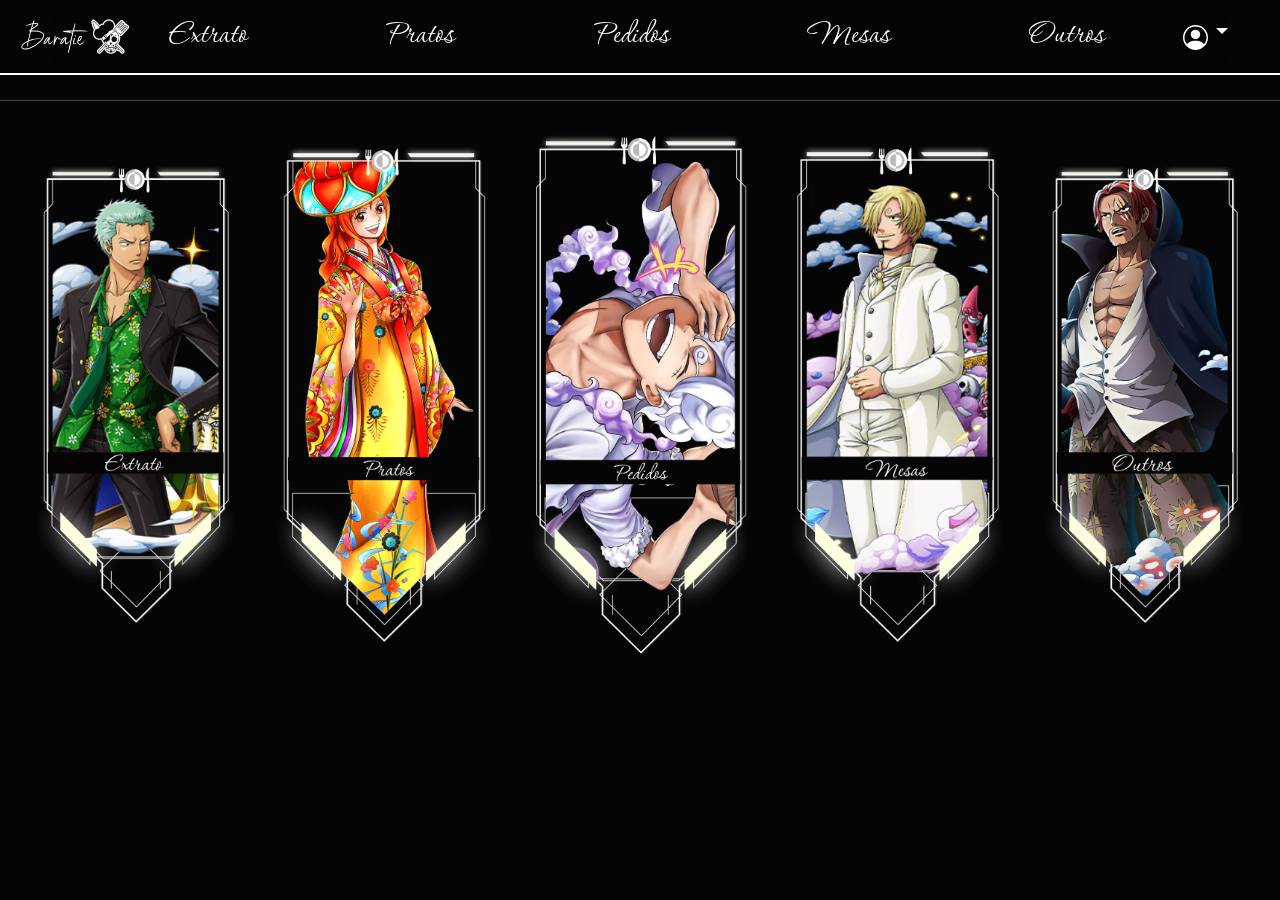
<file: index.html>
<!DOCTYPE html>
<html lang="pt-br">
<head>
    <meta charset="UTF-8">
    <meta name="viewport" content="width=device-width, initial-scale=1.0">
    <title>Main Matrix</title>
    
    
    <link rel="icon" href="#" type="image/jpg">


    <!-- jquery -->
    <script src="https://ajax.googleapis.com/ajax/libs/jquery/3.7.1/jquery.min.js"></script>

    <!-- Bootstrap -->
    <link href="https://cdn.jsdelivr.net/npm/bootstrap@5.3.2/dist/css/bootstrap.min.css" rel="stylesheet" integrity="sha384-T3c6CoIi6uLrA9TneNEoa7RxnatzjcDSCmG1MXxSR1GAsXEV/Dwwykc2MPK8M2HN" crossorigin="anonymous">
    
    <!-- Styles -->
    <link rel="stylesheet" href="src/styles/reset.css">
    <link rel="stylesheet" href="src/styles/style.css">
    <link rel="stylesheet" href="src/styles/styleNav.css">
    <link rel="stylesheet" href="src/styles/styleDashboard.css">
    <title>Dashboard</title>

</head>
<body>
    
    <header class="header">
      <nav class="navbar fixed-top navbar-expand-lg ">
        <div class="container-fluid  gap-2">
          <button class="navbar-toggler navbar-toggler-custom order-1" type="button" data-bs-toggle="collapse" data-bs-target="#navbarNavAltMarkup" aria-controls="navbarNavAltMarkup" aria-expanded="false" aria-label="Toggle navigation">
            <span class="navbar-toggler-icon" ></span>
          </button>
          <a class="navbar-brand order-2 mx-auto" href="/dashboard">
            <img src="src/img/icons/logoBaratieSemFundo.png" class="logo" width="100%" height="" margin-left="0" alt="LOGO - MATRIX">
          </a>
          
          <div class="navbar-brand order-4 dropdown">
            <ul class="dropdown-menu dropdown-menu-end" aria-labelledby="avatarDropdown">
              <li><a class="dropdown-item" id="color-picker" href="#"><a href="#"><%= user %></a></a></li>
              <li><hr class="dropdown-divider"></li>
              <li><a class="dropdown-item" id="color-picker" href="#"><a href="#">Logout</a></a></li>
              <!-- <li><hr class="dropdown-divider"></li> -->
              <li><a class="dropdown-item" id="color-picker" href="#"><a href="#">SignUp</a></a></li>
            </ul>
            <a href="#" class="nav-link dropdown-toggle" id="avatarDropdown" role="button" data-bs-toggle="dropdown" aria-expanded="false">
              <svg xmlns="http://www.w3.org/2000/svg" class="icon_menu-person" width="25" height="25" fill="currentColor" viewBox="0 0 16 16">
                <path d="M11 6a3 3 0 1 1-6 0 3 3 0 0 1 6 0z"/>
                <path fill-rule="evenodd" d="M0 8a8 8 0 1 1 16 0A8 8 0 0 1 0 8zm8-7a7 7 0 0 0-5.468 11.37C3.242 11.226 4.805 10 8 10s4.757 1.225 5.468 2.37A7 7 0 0 0 8 1z"/>
              </svg>
            </a>
          </div>
          
          <!-- <a class="navbar-brand order-5 disabled" id="color-picker" href="#">
            <svg xmlns="http://w3.org/2000/svg" class="icon_menu-cart" width="22" height="22" fill="currentColor" class="bi bi-cart-fill" viewBox="0 0 16 16">
                <path d="M0 1.5A.5.5 0 0 1 .5 1H2a.5.5 0 0 1 .485.379L2.89 3H14.5a.5.5 0 0 1 .491.592l-1.5 8A.5.5 0 0 1 13 12H4a.5.5 0 0 1-.491-.408L2.01 3.607 1.61 2H.5a.5.5 0 0 1-.5-.5zM5 12a2 2 0 1 0 0 4 2 2 0 0 0 0-4zm7 0a2 2 0 1 0 0 4 2 2 0 0 0 0-4zm-7 1a1 1 0 1 1 0 2 1 1 0 0 1 0-2zm7 0a1 1 0 1 1 0 2 1 1 0 0 1 0-2z"/>
            </svg>
          </a> -->
          <div class="collapse navbar-collapse order-3" id="navbarNavAltMarkup">
            <div class="navbar-nav">
                <li class="nav-item">
                  <a class="nav-link" id="color-picker" href="#">Extrato</a>
                </li>
                <li class="nav-item">
                  <a class="nav-link" id="color-picker" href="pratos.html">Pratos</a>
                </li>
                <li class="nav-item">
                  <a class="nav-link" id="color-picker" href="pedidos.html">Pedidos</a>
                </li>
                <li class="nav-item">
                  <a class="nav-link" id="color-picker" href="mesas.html">Mesas</a>
                </li>
                <li class="nav-item">
                  <a class="nav-link" id="color-picker" href="#">Outros</a>
                </li>
            </div>
            <!-- <form class="d-flex mr-left ms-2" role="search" id="barra-de-pesquisa">
              <input class="form-control me-2 col-12" id="color-input-picker" type="search" placeholder="Pesquisar" aria-label="Search">
              <button class="btn btn-outline-success" id="color-button-picker" type="submit">
                <svg xmlns="http://www.w3.org/2000/svg" width="16" height="16" fill="currentColor" class="bi bi-search" viewBox="0 0 16 16">
                  <path d="M11.742 10.344a6.5 6.5 0 1 0-1.397 1.398h-.001c.03.04.062.078.098.115l3.85 3.85a1 1 0 0 0 1.415-1.414l-3.85-3.85a1.007 1.007 0 0 0-.115-.1zM12 6.5a5.5 5.5 0 1 1-11 0 5.5 5.5 0 0 1 11 0z"/>
                </svg>
              </button>
            </form> -->
          </div>
        </div>
      </nav>
    </header>
    <main>
      <hr>
      <div id="menu-cards">
        <div class="menu-card" id="menu-card1">
          <a href="">
            <img src="src/img/BaratieImagens/MyValorantCardGil-Zoro.png" alt="Extrato">
          </a>
        </div>
        <div class="menu-card" id="menu-card2">
          <a href="pratos.html">
            <img src="src/img/BaratieImagens/MyValorantCardGil-Nami.png" alt="Pratos">
          </a>
        </div>
        <div class="menu-card" id="menu-card3">
          <a href="pedidos.html">
            <img src="src/img/BaratieImagens/MyValorantCardGil-Luffy.png" alt="Pedidos">
          </a>
        </div>
        <div class="menu-card" id="menu-card4">
          <a href="mesas.html">
            <img src="src/img/BaratieImagens/MyValorantCardGil-Sanji.png" alt="Mesas">
          </a>
        </div>
        <div class="menu-card" id="menu-card5">
          <a href="">
            <img src="src/img/BaratieImagens/MyValorantCardGil-Shanks.png" alt="Outros">
          </a>
        </div>
      </div>
      
    

      



      
      
    </main>
    




    <!-- Bootstrap -->
    <script src="https://cdn.jsdelivr.net/npm/bootstrap@5.3.2/dist/js/bootstrap.bundle.min.js" integrity="sha384-C6RzsynM9kWDrMNeT87bh95OGNyZPhcTNXj1NW7RuBCsyN/o0jlpcV8Qyq46cDfL" crossorigin="anonymous"></script>

  </body>
</html>
</file>
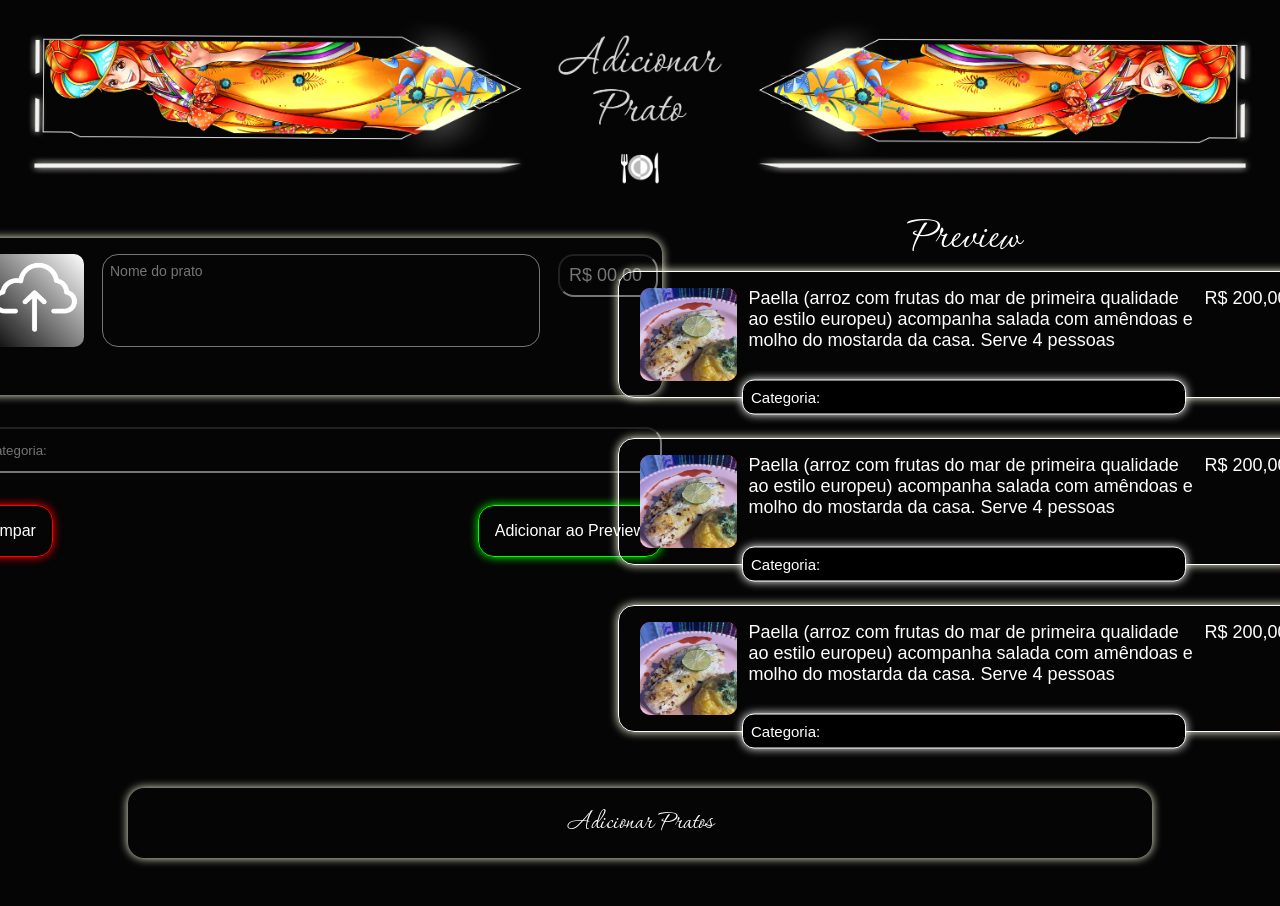
<file: addPratos.html>
<!DOCTYPE html>
<html lang="en">
<head>
    <meta charset="UTF-8">
    <meta name="viewport" content="width=device-width, initial-scale=1.0">
    <title>AddPratos</title>
    <link rel="stylesheet" href="src/styles/reset.css">
    <link rel="stylesheet" href="src/styles/style.css">
    <link rel="stylesheet" href="src/styles/addPratos.css">
</head>
<body>
    <div class="banner">
        <img src="src/img/BaratieImagens/addPratosBanner.png" alt="MesasBanner">
    </div>
    <div class="container-add-pratos">
        <div class="first-column-add-pratos">
            <form id="form-add-prato" action="">
                <div class="div-inputs">
                    <div class="upload-box">
                        <label for="img-input">
                            <img class="icon-upload" src="src/img/icons/cloud-upload.png" alt="Upload">
                        </label>
                        <input type="file" id="img-input" accept="image/*" style="display: none;">
                    </div>
                    <div class="div-nome-prato">
                        <textarea id="nome-prato" class="input-neon text-area-custom" placeholder="Nome do prato"></textarea>
                    </div>
                     <div class="div-preco-prato">
                        <input type="number" id="preco-prato" class="input-neon small" placeholder="R$ 00.00">
                    </div>
                </div>
                <div class="div-categoria-prato">
                    <input type="text" id="categoria-prato" class="input-neon full-width" placeholder="Categoria:">
                </div>
                <div class="action-buttons">
                    <button type="button" id="btn-limpar" class="btn-neon red">Limpar</button>
                    <button type="button" id="btn-preview" class="btn-neon green">Adicionar ao Preview</button>
                </div>
            </form>
        </div>
        <div class="second-column-add-pratos">
            <p class="title-second-column">Preview</p>
            <div class="prato">
                <div class="image-div">
                    <img src="src/img/pratos/ImagemRealPrato.png" alt="">
                </div>
                <p class="descricao">Paella (arroz com frutas do mar de primeira qualidade ao estilo europeu) acompanha salada com amêndoas e molho do mostarda da casa. Serve 4 pessoas</p>
                <p>R$ 200,00</p>
                
                <div class="trash-preview-prato">
                    <img src="src/img/icons/trash.png" alt="IconExcluirPreviewPrato">
                </div>

                <div class="categoria-preview-prato">
                    <p>Categoria: </p>
                </div>
            </div>
            <div class="prato">
                <div class="image-div">
                    <img src="src/img/pratos/ImagemRealPrato.png" alt="">
                </div>
                <p class="descricao">Paella (arroz com frutas do mar de primeira qualidade ao estilo europeu) acompanha salada com amêndoas e molho do mostarda da casa. Serve 4 pessoas</p>
                <p>R$ 200,00</p>
                
                <div class="trash-preview-prato">
                    <!-- <p>Excluir</p> -->
                    <img src="src/img/icons/trash.png" alt="IconExcluirPreviewPrato">
                </div>

                <div class="categoria-preview-prato">
                    <p>Categoria: </p>
                </div>
            </div>
            <div class="prato">
                <div class="image-div">
                    <img src="src/img/pratos/ImagemRealPrato.png" alt="">
                </div>
                <p class="descricao">Paella (arroz com frutas do mar de primeira qualidade ao estilo europeu) acompanha salada com amêndoas e molho do mostarda da casa. Serve 4 pessoas</p>
                <p>R$ 200,00</p>
                
                <div class="trash-preview-prato">
                    <img src="src/img/icons/trash.png" alt="IconExcluirPreviewPrato">
                </div>
                
                <div class="categoria-preview-prato">
                    <p>Categoria: </p>
                </div>
            </div>
        </div>  
        
        <div class="add_prato">
            <p>Adicionar Pratos</p>
        </div>
    </div>

</body>
</html>
</file>
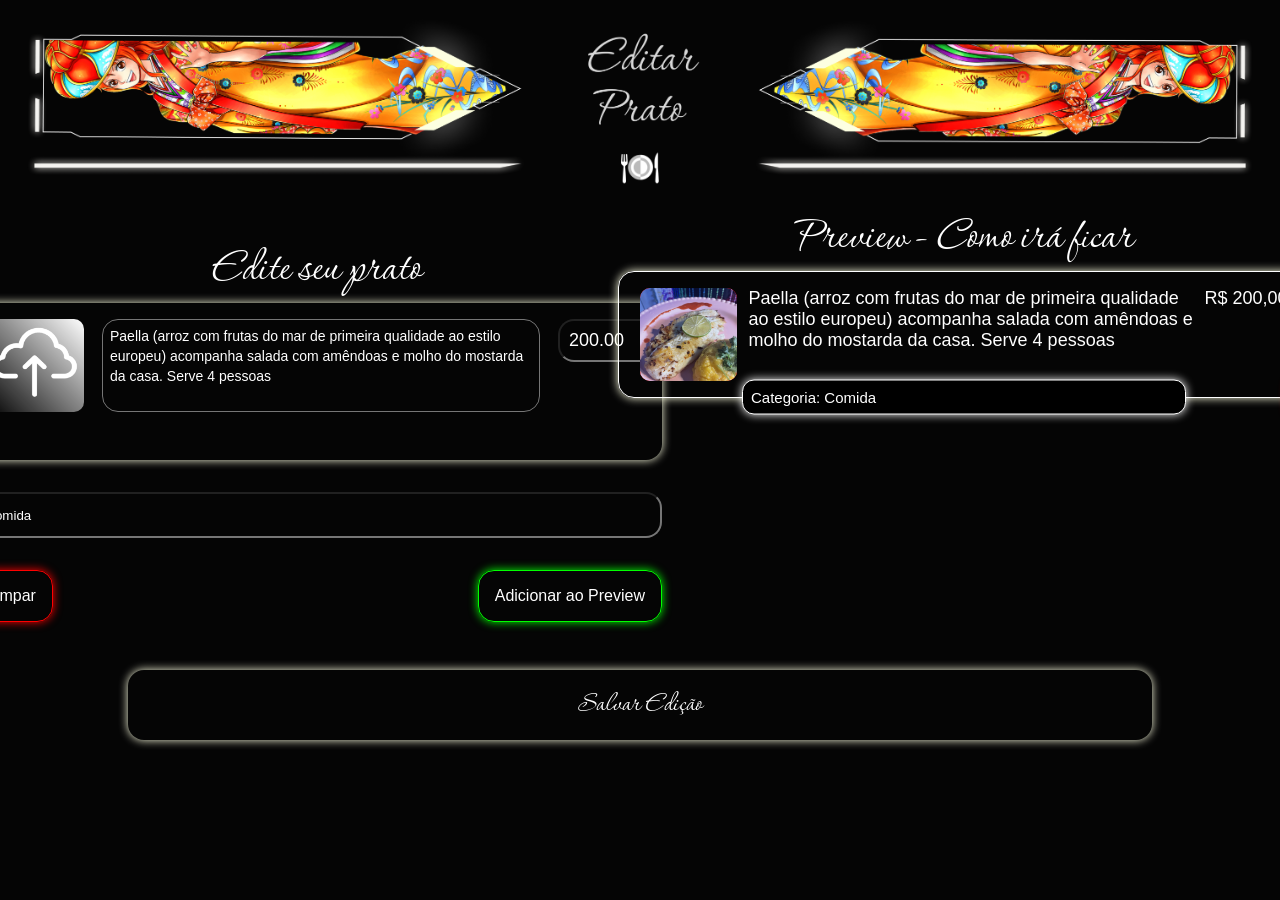
<file: editPrato.html>
<!DOCTYPE html>
<html lang="en">
<head>
    <meta charset="UTF-8">
    <meta name="viewport" content="width=device-width, initial-scale=1.0">
    <title>AddPratos</title>
    <link rel="stylesheet" href="src/styles/reset.css">
    <link rel="stylesheet" href="src/styles/style.css">
    <link rel="stylesheet" href="src/styles/addPratos.css">
</head>
<body>
    <div class="banner">
        <img src="src/img/BaratieImagens/editPratosBanner.png" alt="MesasBanner">
    </div>
    <div class="container-add-pratos">
        <div class="first-column-add-pratos">
            <p class="title-second-column">Edite seu prato</p>
            <form id="form-add-prato" action="">
                <div class="div-inputs">
                    <div class="upload-box">
                        <label for="img-input">
                            <img class="icon-upload" src="src/img/icons/cloud-upload.png" alt="Upload">
                        </label>
                        <input type="file" id="img-input" accept="image/*" style="display: none;">
                    </div>
                    <div class="div-nome-prato">
                        <textarea id="nome-prato" class="input-neon text-area-custom" placeholder="Nome do prato">Paella (arroz com frutas do mar de primeira qualidade ao estilo europeu) acompanha salada com amêndoas e molho do mostarda da casa. Serve 4 pessoas</textarea>
                    </div>
                     <div class="div-preco-prato">
                        <input type="number" id="preco-prato" class="input-neon small" placeholder="R$ 00.00" value="200.00">
                    </div>
                </div>
                <div class="div-categoria-prato">
                    <input type="text" id="categoria-prato" class="input-neon full-width" placeholder="Categoria:" value="Comida">
                </div>
                <div class="action-buttons">
                    <button type="button" id="btn-limpar" class="btn-neon red">Limpar</button>
                    <button type="button" id="btn-preview" class="btn-neon green">Adicionar ao Preview</button>
                </div>
            </form>
        </div>
        <div class="second-column-add-pratos">
            <p class="title-second-column">Preview - Como irá ficar</p>
            <div class="prato">
                <div class="image-div">
                    <img src="src/img/pratos/ImagemRealPrato.png" alt="">
                </div>
                <p class="descricao">Paella (arroz com frutas do mar de primeira qualidade ao estilo europeu) acompanha salada com amêndoas e molho do mostarda da casa. Serve 4 pessoas</p>
                <p>R$ 200,00</p>
                
                <div class="trash-preview-prato">
                    <img src="src/img/icons/trash.png" alt="IconExcluirPreviewPrato">
                </div>

                <div class="categoria-preview-prato">
                    <p>Categoria: Comida</p>
                </div>
            </div>
        </div>  
        
        <div class="add_prato">
            <p>Salvar Edição</p>
        </div>
    </div>

</body>
</html>
</file>
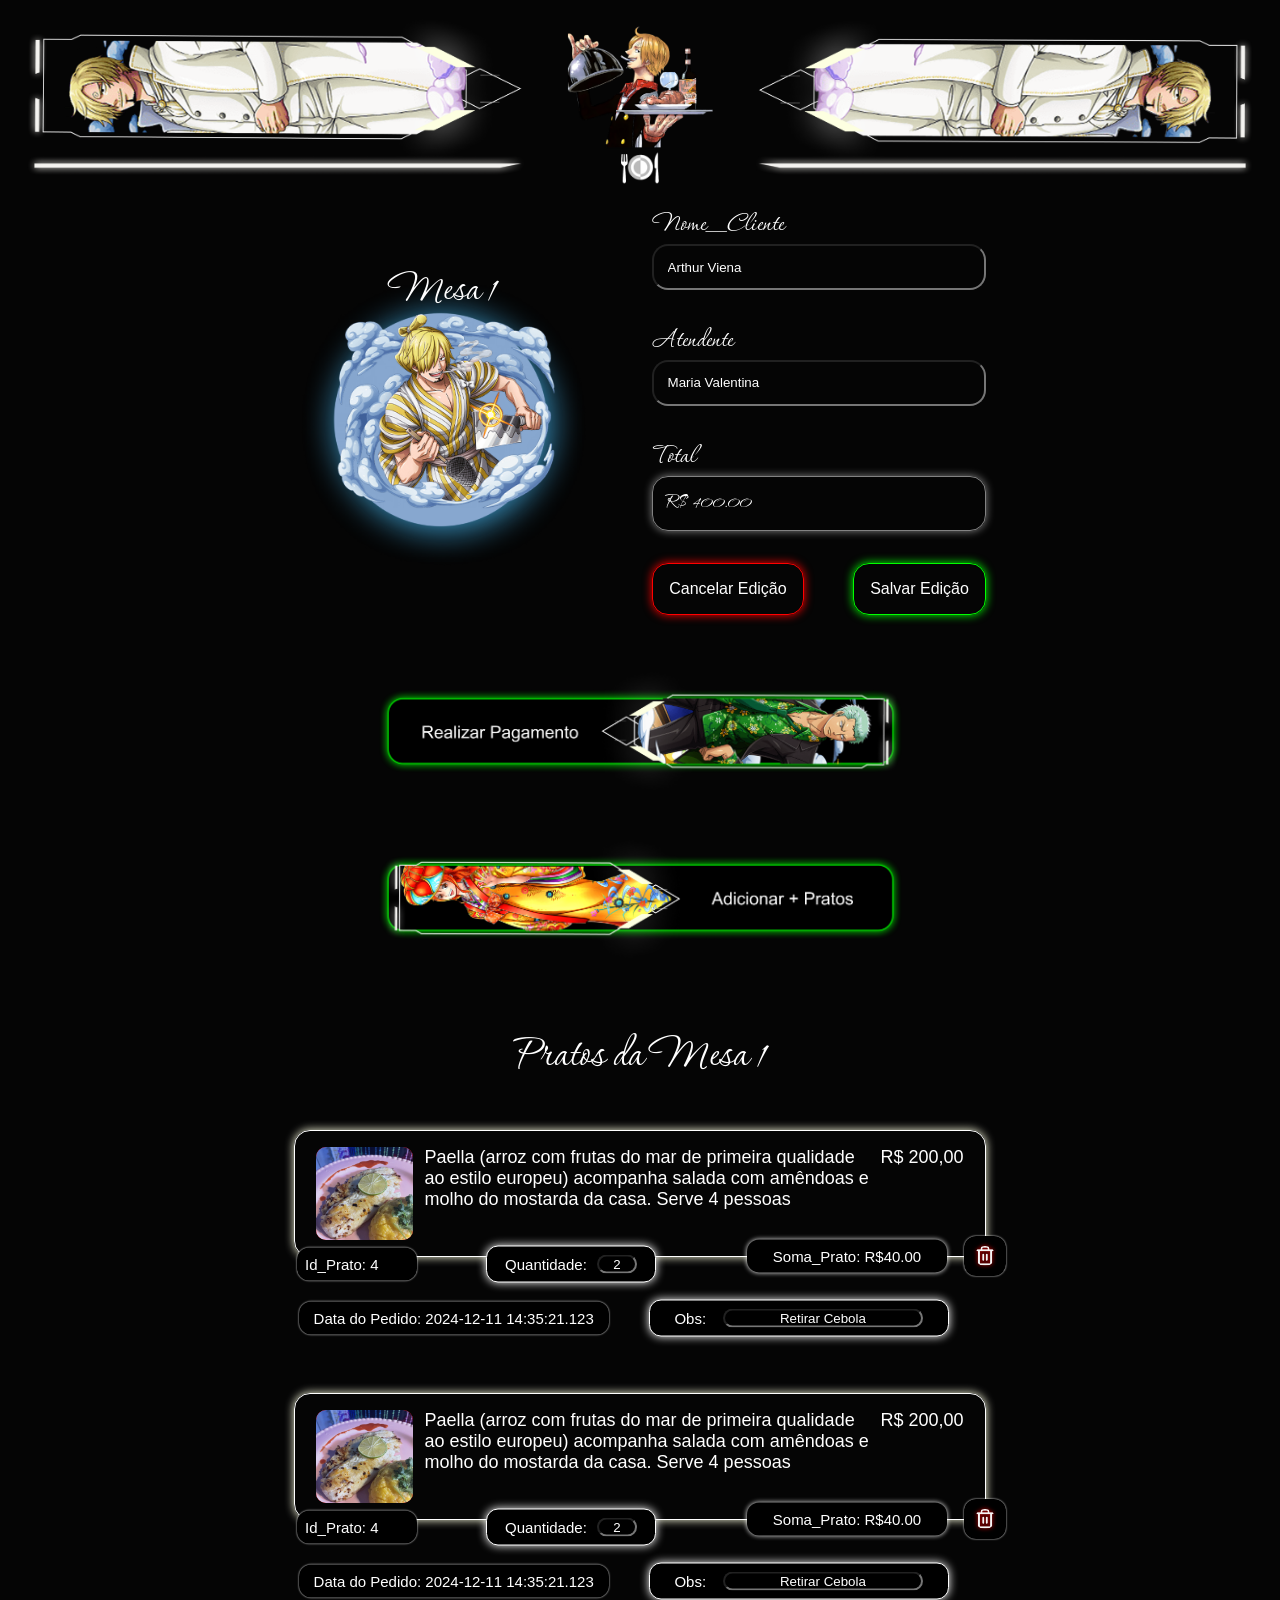
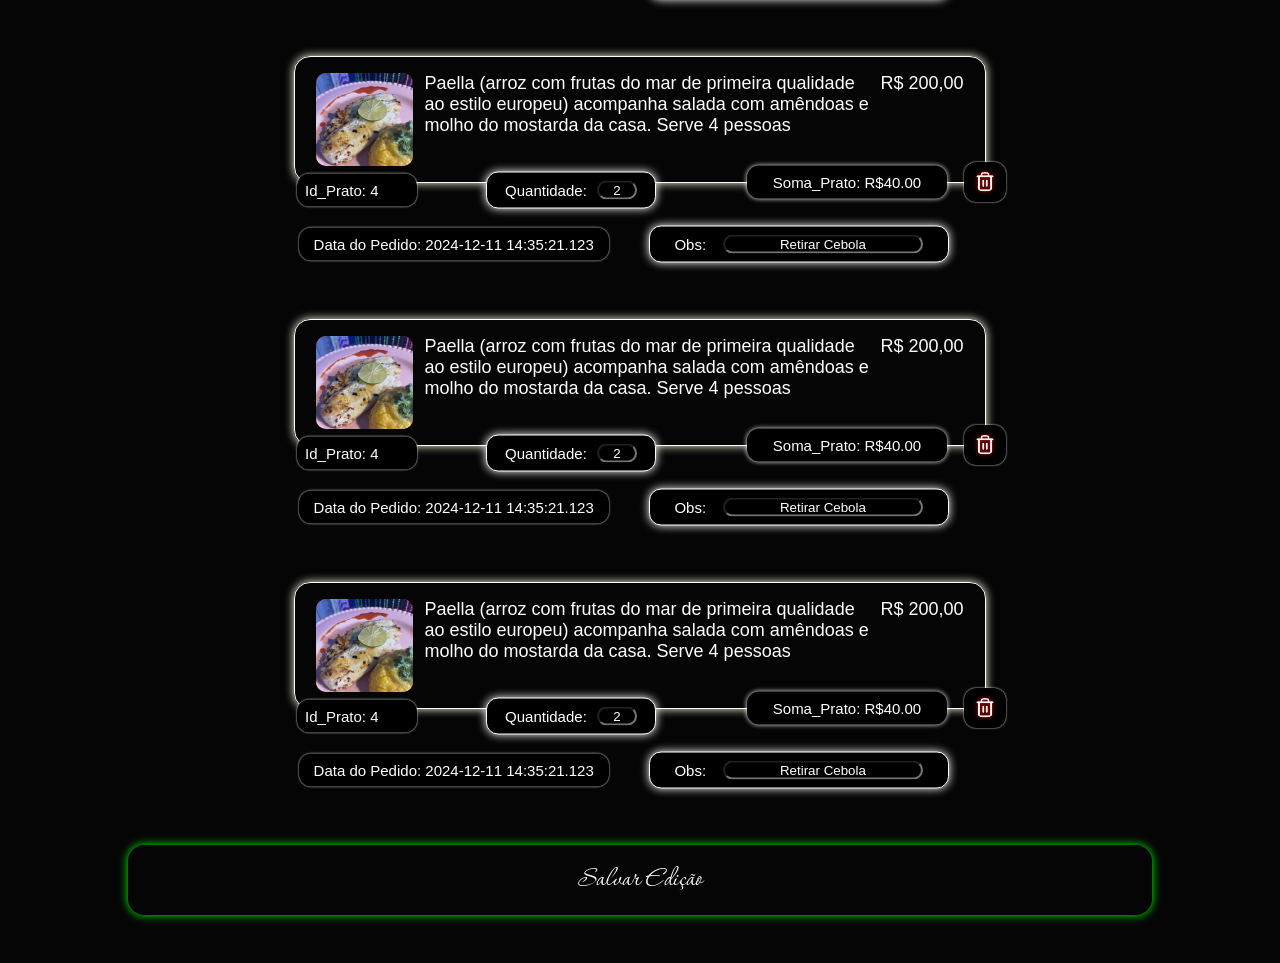
<file: mesa.html>
<!DOCTYPE html>
<html lang="en">
<head>
    <meta charset="UTF-8">
    <meta name="viewport" content="width=device-width, initial-scale=1.0">
    <title>AddPratos</title>
    <link rel="stylesheet" href="src/styles/reset.css">
    <link rel="stylesheet" href="src/styles/style.css">
    <link rel="stylesheet" href="src/styles/mesa.css">
</head>
<body>
    <div class="banner">
        <img src="src/img/BaratieImagens/mesaBanner.png" alt="MesasBanner">
    </div>

    <div class="container-info-mesa">
        <div class="container-mesa">
            <div class="mesa">
                <p>Mesa 1</p>
                <img src="src/img/BaratieImagens/mesaOcupada.png" alt="">
            </div>
             <form id="form-add-prato" action="">
                
                <div class="div-info-mesa">
                    <label for="nome_cliente">Nome_Cliente</label>
                    <input type="text" id="nome_cliente" class="input-neon full-width" placeholder="Digite o Nome do Cliente" value="Arthur Viena">
                </div>
                <div class="div-info-mesa">
                    <label for="nome_atendente">Atendente</label>
                    <input type="text" id="nome_atendente" class="input-neon full-width" placeholder="Digite o Nome do Atendente" value="Maria Valentina">
                </div>
                <div class="div-info-mesa">
                    <label for="#">Total</label>
                    <p>R$ 400.00</p>
                </div>
                <!-- <div class="div-categoria-prato">
                    <label for="total">Total</label>
                    <input type="text" id="total" class="input-neon full-width" placeholder="R$ 400.00" value="400.00">
                </div> -->
                <div class="action-buttons">
                    <button type="button" id="btn-limpar" class="btn-neon red">Cancelar Edição</button>
                    <button type="button" id="btn-preview" class="btn-neon green">Salvar Edição</button>
                </div>
            </form>
            

        </div>
        <div class="container-mesa-direito">
            <img src="src/img/mesaImagens/ButtonRealizarPagamento.png" alt="Button-Img-Realizar-Pagamento">
            <img src="src/img/mesaImagens/ButtonAdicionarPrato.png" alt="Button-Img-Adicionar-Prato" class="adicionar_prato">
            <!-- <button type="button" id="btn-realizar-pagamento" class="btn-neon-pagination green1">
                Salvar Edição
                img
            </button>
            <button type="button" id="btn-adicionar-praato" class="btn-neon-pagination green2">Salvar Edição</button> -->
        </div>
    </div>

    
    


    <div class="container-pratos-pedido">

        <div class="title-center">
            <p>Pratos da Mesa 1</p>
        </div>

        <div class="pedidos-pratos">

            <div class="prato">
                <div class="image-div">
                    <img src="src/img/pratos/ImagemRealPrato.png" alt="">
                </div>
                <p class="descricao">Paella (arroz com frutas do mar de primeira qualidade ao estilo europeu) acompanha salada com amêndoas e molho do mostarda da casa. Serve 4 pessoas</p>
                <p>R$ 200,00</p>
                
                <div class="trash-preview-prato">
                    <img src="src/img/icons/trash.png" alt="IconExcluirPreviewPrato">
                </div>

                <div class="categoria-preview-prato">
                    <p>Soma_Prato: R$40.00</p>
                </div>

                <div class="id_prato-preview-prato">
                    <p>Id_Prato: 4</p>
                </div>

                <div class="quantidade-preview-prato">
                    <p>Quantidade: </p>
                    <input type="number" id="quant-preview-prato" class="input-neon-pedidos-prato small" placeholder="Ex: 2" value="2">
                </div>

                 <div class="data-pedido-preview-prato">
                    <p>Data do Pedido: 2024-12-11 14:35:21.123</p>
                </div>

                <div class="obs-preview-prato">
                    <p>Obs: </p>
                    <input type="text" id="observacao-preview-prato" class="input-neon-obs-pedidos-prato small" placeholder="Ex: Retirar Cebola" value="Retirar Cebola">
                </div>
                
            </div>

            <div class="prato">
                <div class="image-div">
                    <img src="src/img/pratos/ImagemRealPrato.png" alt="">
                </div>
                <p class="descricao">Paella (arroz com frutas do mar de primeira qualidade ao estilo europeu) acompanha salada com amêndoas e molho do mostarda da casa. Serve 4 pessoas</p>
                <p>R$ 200,00</p>
                
                <div class="trash-preview-prato">
                    <img src="src/img/icons/trash.png" alt="IconExcluirPreviewPrato">
                </div>

                <div class="categoria-preview-prato">
                    <p>Soma_Prato: R$40.00</p>
                </div>

                <div class="id_prato-preview-prato">
                    <p>Id_Prato: 4</p>
                </div>

                <div class="quantidade-preview-prato">
                    <p>Quantidade: </p>
                    <input type="number" id="quant-preview-prato" class="input-neon-pedidos-prato small" placeholder="Ex: 2" value="2">
                </div>

                 <div class="data-pedido-preview-prato">
                    <p>Data do Pedido: 2024-12-11 14:35:21.123</p>
                </div>

                <div class="obs-preview-prato">
                    <p>Obs: </p>
                    <input type="text" id="observacao-preview-prato" class="input-neon-obs-pedidos-prato small" placeholder="Ex: Retirar Cebola" value="Retirar Cebola">
                </div>
                
            </div>

            <div class="prato">
                <div class="image-div">
                    <img src="src/img/pratos/ImagemRealPrato.png" alt="">
                </div>
                <p class="descricao">Paella (arroz com frutas do mar de primeira qualidade ao estilo europeu) acompanha salada com amêndoas e molho do mostarda da casa. Serve 4 pessoas</p>
                <p>R$ 200,00</p>
                
                <div class="trash-preview-prato">
                    <img src="src/img/icons/trash.png" alt="IconExcluirPreviewPrato">
                </div>

                <div class="categoria-preview-prato">
                    <p>Soma_Prato: R$40.00</p>
                </div>

                <div class="id_prato-preview-prato">
                    <p>Id_Prato: 4</p>
                </div>

                <div class="quantidade-preview-prato">
                    <p>Quantidade: </p>
                    <input type="number" id="quant-preview-prato" class="input-neon-pedidos-prato small" placeholder="Ex: 2" value="2">
                </div>

                 <div class="data-pedido-preview-prato">
                    <p>Data do Pedido: 2024-12-11 14:35:21.123</p>
                </div>

                <div class="obs-preview-prato">
                    <p>Obs: </p>
                    <input type="text" id="observacao-preview-prato" class="input-neon-obs-pedidos-prato small" placeholder="Ex: Retirar Cebola" value="Retirar Cebola">
                </div>
                
            </div>

            <div class="prato">
                <div class="image-div">
                    <img src="src/img/pratos/ImagemRealPrato.png" alt="">
                </div>
                <p class="descricao">Paella (arroz com frutas do mar de primeira qualidade ao estilo europeu) acompanha salada com amêndoas e molho do mostarda da casa. Serve 4 pessoas</p>
                <p>R$ 200,00</p>
                
                <div class="trash-preview-prato">
                    <img src="src/img/icons/trash.png" alt="IconExcluirPreviewPrato">
                </div>

                <div class="categoria-preview-prato">
                    <p>Soma_Prato: R$40.00</p>
                </div>

                <div class="id_prato-preview-prato">
                    <p>Id_Prato: 4</p>
                </div>

                <div class="quantidade-preview-prato">
                    <p>Quantidade: </p>
                    <input type="number" id="quant-preview-prato" class="input-neon-pedidos-prato small" placeholder="Ex: 2" value="2">
                </div>

                 <div class="data-pedido-preview-prato">
                    <p>Data do Pedido: 2024-12-11 14:35:21.123</p>
                </div>

                <div class="obs-preview-prato">
                    <p>Obs: </p>
                    <input type="text" id="observacao-preview-prato" class="input-neon-obs-pedidos-prato small" placeholder="Ex: Retirar Cebola" value="Retirar Cebola">
                </div>
                
            </div>

            <div class="prato">
                <div class="image-div">
                    <img src="src/img/pratos/ImagemRealPrato.png" alt="">
                </div>
                <p class="descricao">Paella (arroz com frutas do mar de primeira qualidade ao estilo europeu) acompanha salada com amêndoas e molho do mostarda da casa. Serve 4 pessoas</p>
                <p>R$ 200,00</p>
                
                <div class="trash-preview-prato">
                    <img src="src/img/icons/trash.png" alt="IconExcluirPreviewPrato">
                </div>

                <div class="categoria-preview-prato">
                    <p>Soma_Prato: R$40.00</p>
                </div>

                <div class="id_prato-preview-prato">
                    <p>Id_Prato: 4</p>
                </div>

                <div class="quantidade-preview-prato">
                    <p>Quantidade: </p>
                    <input type="number" id="quant-preview-prato" class="input-neon-pedidos-prato small" placeholder="Ex: 2" value="2">
                </div>

                 <div class="data-pedido-preview-prato">
                    <p>Data do Pedido: 2024-12-11 14:35:21.123</p>
                </div>

                <div class="obs-preview-prato">
                    <p>Obs: </p>
                    <input type="text" id="observacao-preview-prato" class="input-neon-obs-pedidos-prato small" placeholder="Ex: Retirar Cebola" value="Retirar Cebola">
                </div>
                
            </div>




            
           

        </div>
        
        <div class="add_prato">
            <p>Salvar Edição</p>
        </div>
    </div>


    <script>
        const adicionar_prato = document.querySelector('.adicionar_prato');

        adicionar_prato.addEventListener('click', () => {
            window.location.href = `mesaAddPrato.html`;
        });

    </script>

</body>
</html>
</file>
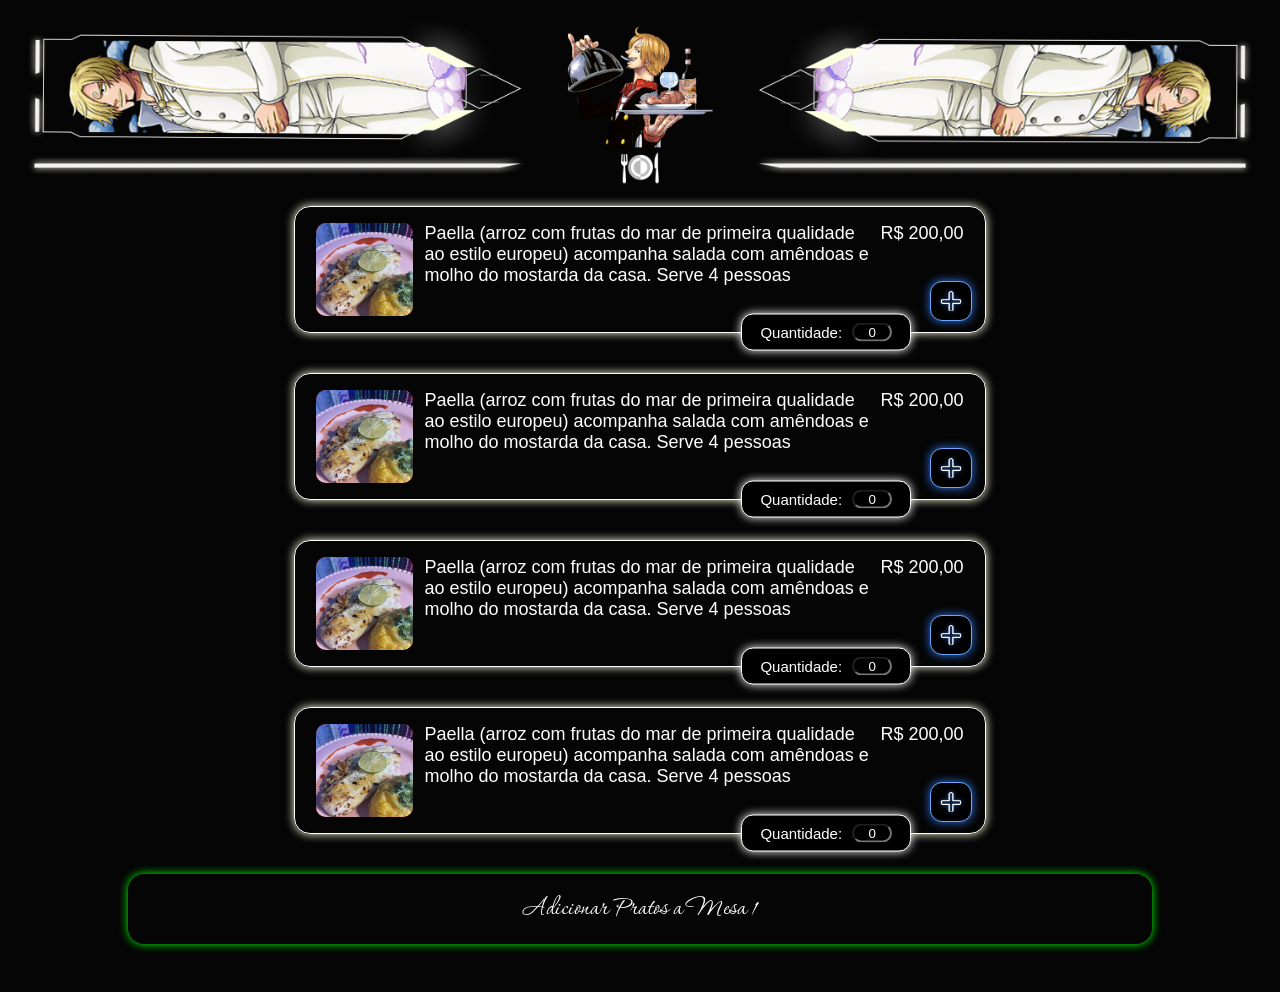
<file: mesaAddPrato.html>
<!DOCTYPE html>
<html lang="en">
<head>
    <meta charset="UTF-8">
    <meta name="viewport" content="width=device-width, initial-scale=1.0">
    <title>AddPratos</title>
    <link rel="stylesheet" href="src/styles/reset.css">
    <link rel="stylesheet" href="src/styles/style.css">
    <!-- <link rel="stylesheet" href="src/styles/mesa.css"> -->
    <link rel="stylesheet" href="src/styles/pratos.css">
</head>
<body>
    <div class="banner">
        <img src="src/img/BaratieImagens/mesaBanner.png" alt="MesasBanner">
    </div>

    <div class="container-pratos">

        <div class="prato">
            <div class="image-div">
                <img src="src/img/pratos/ImagemRealPrato.png" alt="">
            </div>
            <p class="descricao">Paella (arroz com frutas do mar de primeira qualidade ao estilo europeu) acompanha salada com amêndoas e molho do mostarda da casa. Serve 4 pessoas</p>
            <p>R$ 200,00</p>
             <div class="pencil-preview-prato">
                <img src="src/img/icons/mais.png" alt="IconExcluirPreviewPrato">
            </div>

            <div class="quantidade-preview-prato">
                <p>Quantidade: </p>
                <input type="number" id="quant-preview-prato" class="input-neon-pedidos-prato small" placeholder="Ex: 2" value="0">
            </div>
        </div>
        <div class="prato">
            <div class="image-div">
                <img src="src/img/pratos/ImagemRealPrato.png" alt="">
            </div>
            <p class="descricao">Paella (arroz com frutas do mar de primeira qualidade ao estilo europeu) acompanha salada com amêndoas e molho do mostarda da casa. Serve 4 pessoas</p>
            <p>R$ 200,00</p>
             <div class="pencil-preview-prato">
                <img src="src/img/icons/mais.png" alt="IconExcluirPreviewPrato">
            </div>

            <div class="quantidade-preview-prato">
                <p>Quantidade: </p>
                <input type="number" id="quant-preview-prato" class="input-neon-pedidos-prato small" placeholder="Ex: 2" value="0">
            </div>
        </div>
        <div class="prato">
            <div class="image-div">
                <img src="src/img/pratos/ImagemRealPrato.png" alt="">
            </div>
            <p class="descricao">Paella (arroz com frutas do mar de primeira qualidade ao estilo europeu) acompanha salada com amêndoas e molho do mostarda da casa. Serve 4 pessoas</p>
            <p>R$ 200,00</p>
             <div class="pencil-preview-prato">
                <img src="src/img/icons/mais.png" alt="IconExcluirPreviewPrato">
            </div>

            <div class="quantidade-preview-prato">
                <p>Quantidade: </p>
                <input type="number" id="quant-preview-prato" class="input-neon-pedidos-prato small" placeholder="Ex: 2" value="0">
            </div>
        </div>
        <div class="prato">
            <div class="image-div">
                <img src="src/img/pratos/ImagemRealPrato.png" alt="">
            </div>
            <p class="descricao">Paella (arroz com frutas do mar de primeira qualidade ao estilo europeu) acompanha salada com amêndoas e molho do mostarda da casa. Serve 4 pessoas</p>
            <p>R$ 200,00</p>
             <div class="pencil-preview-prato">
                <img src="src/img/icons/mais.png" alt="IconExcluirPreviewPrato">
            </div>

            <div class="quantidade-preview-prato">
                <p>Quantidade: </p>
                <input type="number" id="quant-preview-prato" class="input-neon-pedidos-prato small" placeholder="Ex: 2" value="0">
            </div>
        </div>
        
        <a href="mesa.html" class="add_prato_mesa">
            <p style="color: white;">Adicionar Pratos  a  Mesa 1</p>
        </a>

        
    </div>

    <script>
        const pencilIcons = document.querySelectorAll('.pencil-preview-prato');

        pencilIcons.forEach((icon) => {
            icon.addEventListener('click', (event) => {
                const inputQuantidade = event.target.closest('.prato').querySelector('input[type="number"]');
                
                inputQuantidade.value = parseInt(inputQuantidade.value) + 1;
            });
        });
    </script>

</body>
</html>
</file>
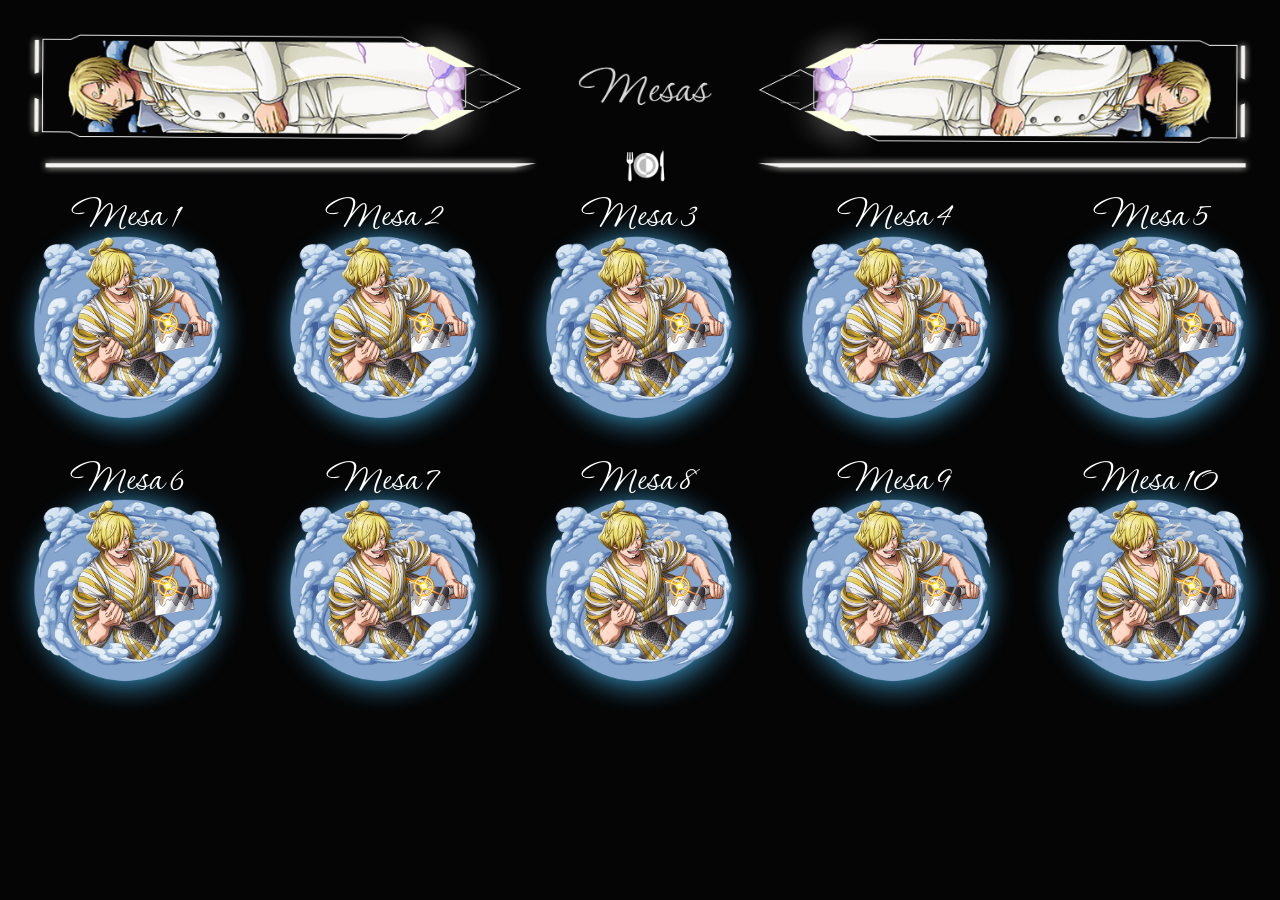
<file: mesas.html>
<!DOCTYPE html>
<html lang="en">
<head>
    <meta charset="UTF-8">
    <meta name="viewport" content="width=device-width, initial-scale=1.0">
    <title>Mesas</title>
    <link rel="stylesheet" href="src/styles/reset.css">
    <link rel="stylesheet" href="src/styles/style.css">
    <link rel="stylesheet" href="src/styles/mesas.css">
</head>

<body>
    
    <div class="banner">
        <img src="src/img/BaratieImagens/MesasBanner.png" alt="MesasBanner">
    </div>
    <div class="container-mesas">
        <div class="mesa">
            <p>Mesa 1</p>
            <img src="src/img/BaratieImagens/mesaOcupada.png" alt="">
        </div>
        <div class="mesa">
            <p>Mesa 2</p>
            <img src="src/img/BaratieImagens/mesaOcupada.png" alt="">
        </div>
        <div class="mesa">
            <p>Mesa 3</p>
            <img src="src/img/BaratieImagens/mesaOcupada.png" alt="">
        </div>
        <div class="mesa">
            <p>Mesa 4</p>
            <img src="src/img/BaratieImagens/mesaOcupada.png" alt="">
        </div>
        <div class="mesa">
            <p>Mesa 5</p>
            <img src="src/img/BaratieImagens/mesaOcupada.png" alt="">
        </div>
        <div class="mesa">
            <p>Mesa 6</p>
            <img src="src/img/BaratieImagens/mesaOcupada.png" alt="">
        </div>
        <div class="mesa">
            <p>Mesa 7</p>
            <img src="src/img/BaratieImagens/mesaOcupada.png" alt="">
        </div>
        <div class="mesa">
            <p>Mesa 8</p>
            <img src="src/img/BaratieImagens/mesaOcupada.png" alt="">
        </div>
        <div class="mesa">
            <p>Mesa 9</p>
            <img src="src/img/BaratieImagens/mesaOcupada.png" alt="">
        </div>
        <div class="mesa">
            <p>Mesa 10</p>
            <img src="src/img/BaratieImagens/mesaOcupada.png" alt="">
        </div>

        

    </div>


    <script>
        const mesas = document.querySelectorAll('.mesa');

        mesas.forEach((mesa, index) => {
            mesa.addEventListener('click', () => {
                window.location.href = `mesa.html`;
            });
        });
    </script>
</body>
</html>
</file>
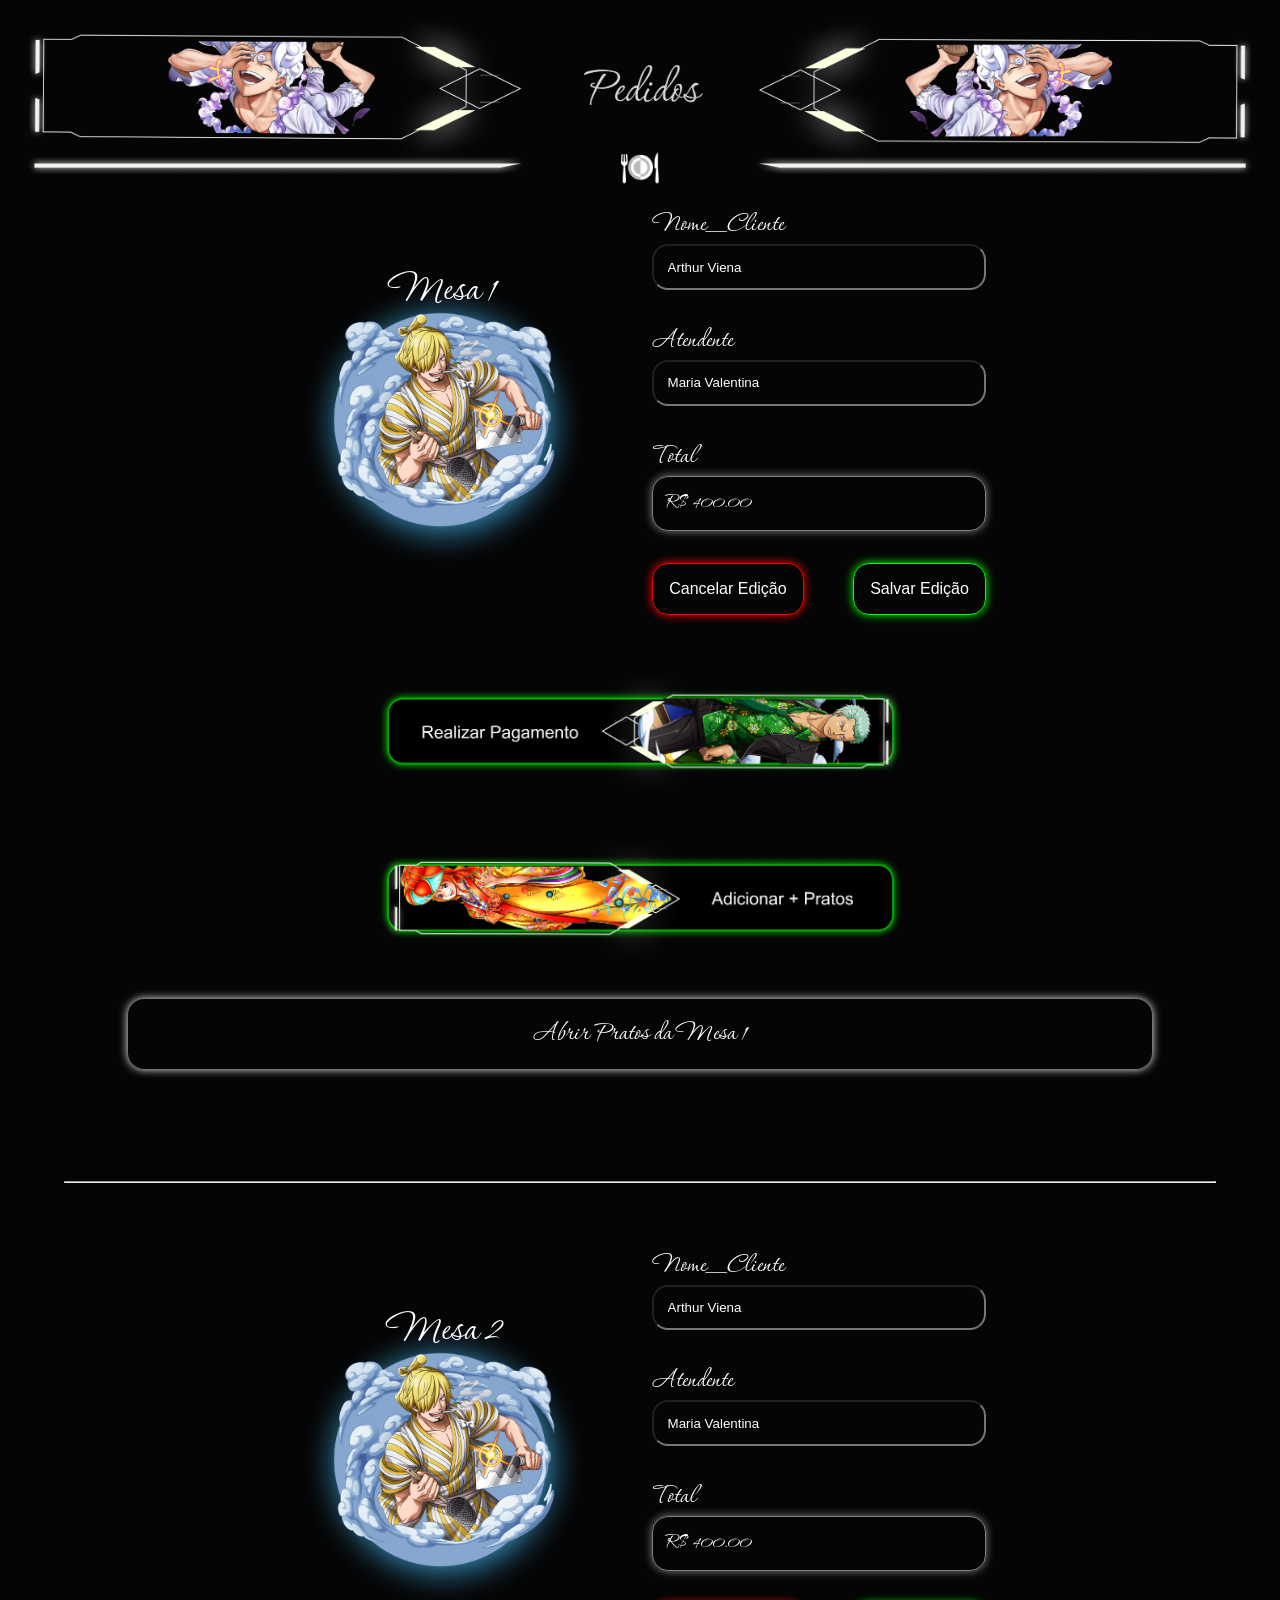
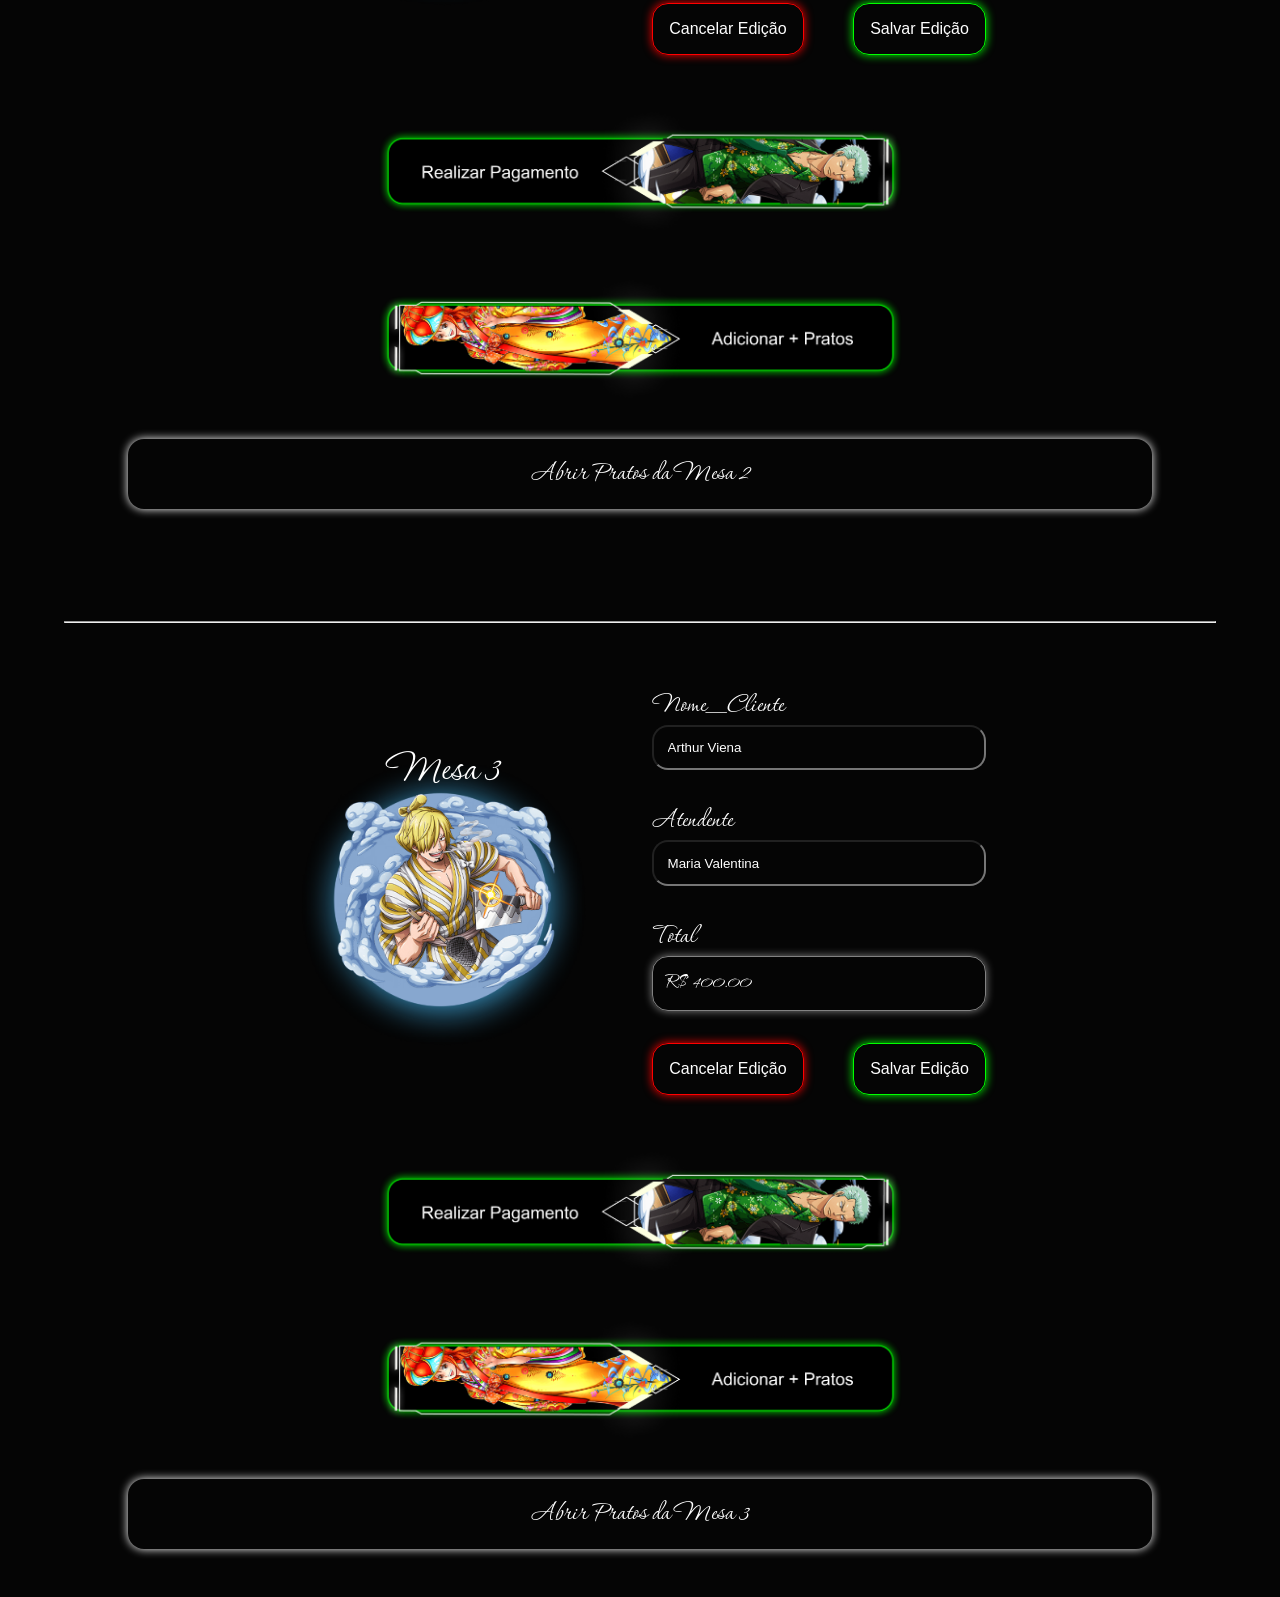
<file: pedidos.html>
<!DOCTYPE html>
<html lang="en">
<head>
    <meta charset="UTF-8">
    <meta name="viewport" content="width=device-width, initial-scale=1.0">
    <title>AddPratos</title>
    <link rel="stylesheet" href="src/styles/reset.css">
    <link rel="stylesheet" href="src/styles/style.css">
    <link rel="stylesheet" href="src/styles/mesa.css">
    <link rel="stylesheet" href="src/styles/pedidos.css">

    <style>
        .add_prato{
            display: none;
        }
        .pedidos-pratos{
            display: none;
        }
    </style>
</head>
<body>
    <div class="banner">
        <img src="src/img/BaratieImagens/pedidosBanner.png" alt="PedidosBanner">
    </div>

    <div class="container-info-mesa">
        <div class="container-mesa">
            <div class="mesa">
                <p>Mesa 1</p>
                <img src="src/img/BaratieImagens/mesaOcupada.png" alt="">
            </div>
             <form id="form-add-prato" action="">
                
                <div class="div-info-mesa">
                    <label for="nome_cliente">Nome_Cliente</label>
                    <input type="text" id="nome_cliente" class="input-neon full-width" placeholder="Digite o Nome do Cliente" value="Arthur Viena">
                </div>
                <div class="div-info-mesa">
                    <label for="nome_atendente">Atendente</label>
                    <input type="text" id="nome_atendente" class="input-neon full-width" placeholder="Digite o Nome do Atendente" value="Maria Valentina">
                </div>
                <div class="div-info-mesa">
                    <label for="#">Total</label>
                    <p>R$ 400.00</p>
                </div>
                <!-- <div class="div-categoria-prato">
                    <label for="total">Total</label>
                    <input type="text" id="total" class="input-neon full-width" placeholder="R$ 400.00" value="400.00">
                </div> -->
                <div class="action-buttons">
                    <button type="button" id="btn-limpar" class="btn-neon red">Cancelar Edição</button>
                    <button type="button" id="btn-preview" class="btn-neon green">Salvar Edição</button>
                </div>
            </form>
            

        </div>
        <div class="container-mesa-direito">
            <img src="src/img/mesaImagens/ButtonRealizarPagamento.png" alt="Button-Img-Realizar-Pagamento">
            <img src="src/img/mesaImagens/ButtonAdicionarPrato.png" alt="Button-Img-Adicionar-Prato" class="adicionar_prato">
            <!-- <button type="button" id="btn-realizar-pagamento" class="btn-neon-pagination green1">
                Salvar Edição
                img
            </button>
            <button type="button" id="btn-adicionar-praato" class="btn-neon-pagination green2">Salvar Edição</button> -->
        </div>
    </div>

    
    <div class="container-pratos-pedido">
        
         <div class="abrir-prato-div">
            <p>Abrir Pratos da Mesa 1</p>
        </div>

        <div class="pedidos-pratos">

            <div class="prato">
                <div class="image-div">
                    <img src="src/img/pratos/ImagemRealPrato.png" alt="">
                </div>
                <p class="descricao">Paella (arroz com frutas do mar de primeira qualidade ao estilo europeu) acompanha salada com amêndoas e molho do mostarda da casa. Serve 4 pessoas</p>
                <p>R$ 200,00</p>
                
                <div class="trash-preview-prato">
                    <img src="src/img/icons/trash.png" alt="IconExcluirPreviewPrato">
                </div>

                <div class="categoria-preview-prato">
                    <p>Soma_Prato: R$40.00</p>
                </div>

                <div class="id_prato-preview-prato">
                    <p>Id_Prato: 4</p>
                </div>

                <div class="quantidade-preview-prato">
                    <p>Quantidade: </p>
                    <input type="number" id="quant-preview-prato" class="input-neon-pedidos-prato small" placeholder="Ex: 2" value="2">
                </div>

                 <div class="data-pedido-preview-prato">
                    <p>Data do Pedido: 2024-12-11 14:35:21.123</p>
                </div>

                <div class="obs-preview-prato">
                    <p>Obs: </p>
                    <input type="text" id="observacao-preview-prato" class="input-neon-obs-pedidos-prato small" placeholder="Ex: Retirar Cebola" value="Retirar Cebola">
                </div>
                
            </div>

            <div class="prato">
                <div class="image-div">
                    <img src="src/img/pratos/ImagemRealPrato.png" alt="">
                </div>
                <p class="descricao">Paella (arroz com frutas do mar de primeira qualidade ao estilo europeu) acompanha salada com amêndoas e molho do mostarda da casa. Serve 4 pessoas</p>
                <p>R$ 200,00</p>
                
                <div class="trash-preview-prato">
                    <img src="src/img/icons/trash.png" alt="IconExcluirPreviewPrato">
                </div>

                <div class="categoria-preview-prato">
                    <p>Soma_Prato: R$40.00</p>
                </div>

                <div class="id_prato-preview-prato">
                    <p>Id_Prato: 4</p>
                </div>

                <div class="quantidade-preview-prato">
                    <p>Quantidade: </p>
                    <input type="number" id="quant-preview-prato" class="input-neon-pedidos-prato small" placeholder="Ex: 2" value="2">
                </div>

                 <div class="data-pedido-preview-prato">
                    <p>Data do Pedido: 2024-12-11 14:35:21.123</p>
                </div>

                <div class="obs-preview-prato">
                    <p>Obs: </p>
                    <input type="text" id="observacao-preview-prato" class="input-neon-obs-pedidos-prato small" placeholder="Ex: Retirar Cebola" value="Retirar Cebola">
                </div>
                
            </div>

            <div class="prato">
                <div class="image-div">
                    <img src="src/img/pratos/ImagemRealPrato.png" alt="">
                </div>
                <p class="descricao">Paella (arroz com frutas do mar de primeira qualidade ao estilo europeu) acompanha salada com amêndoas e molho do mostarda da casa. Serve 4 pessoas</p>
                <p>R$ 200,00</p>
                
                <div class="trash-preview-prato">
                    <img src="src/img/icons/trash.png" alt="IconExcluirPreviewPrato">
                </div>

                <div class="categoria-preview-prato">
                    <p>Soma_Prato: R$40.00</p>
                </div>

                <div class="id_prato-preview-prato">
                    <p>Id_Prato: 4</p>
                </div>

                <div class="quantidade-preview-prato">
                    <p>Quantidade: </p>
                    <input type="number" id="quant-preview-prato" class="input-neon-pedidos-prato small" placeholder="Ex: 2" value="2">
                </div>

                 <div class="data-pedido-preview-prato">
                    <p>Data do Pedido: 2024-12-11 14:35:21.123</p>
                </div>

                <div class="obs-preview-prato">
                    <p>Obs: </p>
                    <input type="text" id="observacao-preview-prato" class="input-neon-obs-pedidos-prato small" placeholder="Ex: Retirar Cebola" value="Retirar Cebola">
                </div>
                
            </div>

            <div class="prato">
                <div class="image-div">
                    <img src="src/img/pratos/ImagemRealPrato.png" alt="">
                </div>
                <p class="descricao">Paella (arroz com frutas do mar de primeira qualidade ao estilo europeu) acompanha salada com amêndoas e molho do mostarda da casa. Serve 4 pessoas</p>
                <p>R$ 200,00</p>
                
                <div class="trash-preview-prato">
                    <img src="src/img/icons/trash.png" alt="IconExcluirPreviewPrato">
                </div>

                <div class="categoria-preview-prato">
                    <p>Soma_Prato: R$40.00</p>
                </div>

                <div class="id_prato-preview-prato">
                    <p>Id_Prato: 4</p>
                </div>

                <div class="quantidade-preview-prato">
                    <p>Quantidade: </p>
                    <input type="number" id="quant-preview-prato" class="input-neon-pedidos-prato small" placeholder="Ex: 2" value="2">
                </div>

                 <div class="data-pedido-preview-prato">
                    <p>Data do Pedido: 2024-12-11 14:35:21.123</p>
                </div>

                <div class="obs-preview-prato">
                    <p>Obs: </p>
                    <input type="text" id="observacao-preview-prato" class="input-neon-obs-pedidos-prato small" placeholder="Ex: Retirar Cebola" value="Retirar Cebola">
                </div>
                
            </div>

            <div class="prato">
                <div class="image-div">
                    <img src="src/img/pratos/ImagemRealPrato.png" alt="">
                </div>
                <p class="descricao">Paella (arroz com frutas do mar de primeira qualidade ao estilo europeu) acompanha salada com amêndoas e molho do mostarda da casa. Serve 4 pessoas</p>
                <p>R$ 200,00</p>
                
                <div class="trash-preview-prato">
                    <img src="src/img/icons/trash.png" alt="IconExcluirPreviewPrato">
                </div>

                <div class="categoria-preview-prato">
                    <p>Soma_Prato: R$40.00</p>
                </div>

                <div class="id_prato-preview-prato">
                    <p>Id_Prato: 4</p>
                </div>

                <div class="quantidade-preview-prato">
                    <p>Quantidade: </p>
                    <input type="number" id="quant-preview-prato" class="input-neon-pedidos-prato small" placeholder="Ex: 2" value="2">
                </div>

                 <div class="data-pedido-preview-prato">
                    <p>Data do Pedido: 2024-12-11 14:35:21.123</p>
                </div>

                <div class="obs-preview-prato">
                    <p>Obs: </p>
                    <input type="text" id="observacao-preview-prato" class="input-neon-obs-pedidos-prato small" placeholder="Ex: Retirar Cebola" value="Retirar Cebola">
                </div>
                
            </div>




            
           

        </div>
        
        <div class="add_prato">
            <p>Salvar Edição</p>
        </div>
    </div>


    
    <hr style="margin: 4em;">




    <div class="container-info-mesa">
        <div class="container-mesa">
            <div class="mesa">
                <p>Mesa 2</p>
                <img src="src/img/BaratieImagens/mesaOcupada.png" alt="">
            </div>
             <form id="form-add-prato" action="">
                
                <div class="div-info-mesa">
                    <label for="nome_cliente">Nome_Cliente</label>
                    <input type="text" id="nome_cliente" class="input-neon full-width" placeholder="Digite o Nome do Cliente" value="Arthur Viena">
                </div>
                <div class="div-info-mesa">
                    <label for="nome_atendente">Atendente</label>
                    <input type="text" id="nome_atendente" class="input-neon full-width" placeholder="Digite o Nome do Atendente" value="Maria Valentina">
                </div>
                <div class="div-info-mesa">
                    <label for="#">Total</label>
                    <p>R$ 400.00</p>
                </div>
                <!-- <div class="div-categoria-prato">
                    <label for="total">Total</label>
                    <input type="text" id="total" class="input-neon full-width" placeholder="R$ 400.00" value="400.00">
                </div> -->
                <div class="action-buttons">
                    <button type="button" id="btn-limpar" class="btn-neon red">Cancelar Edição</button>
                    <button type="button" id="btn-preview" class="btn-neon green">Salvar Edição</button>
                </div>
            </form>
            

        </div>
        <div class="container-mesa-direito">
            <img src="src/img/mesaImagens/ButtonRealizarPagamento.png" alt="Button-Img-Realizar-Pagamento">
            <img src="src/img/mesaImagens/ButtonAdicionarPrato.png" alt="Button-Img-Adicionar-Prato" class="adicionar_prato">
            <!-- <button type="button" id="btn-realizar-pagamento" class="btn-neon-pagination green1">
                Salvar Edição
                img
            </button>
            <button type="button" id="btn-adicionar-praato" class="btn-neon-pagination green2">Salvar Edição</button> -->
        </div>
    </div>

    
    <div class="container-pratos-pedido">
        
         <div class="abrir-prato-div">
            <p>Abrir Pratos da Mesa 2</p>
        </div>

        <div class="pedidos-pratos">

            <div class="prato">
                <div class="image-div">
                    <img src="src/img/pratos/ImagemRealPrato.png" alt="">
                </div>
                <p class="descricao">Paella (arroz com frutas do mar de primeira qualidade ao estilo europeu) acompanha salada com amêndoas e molho do mostarda da casa. Serve 4 pessoas</p>
                <p>R$ 200,00</p>
                
                <div class="trash-preview-prato">
                    <img src="src/img/icons/trash.png" alt="IconExcluirPreviewPrato">
                </div>

                <div class="categoria-preview-prato">
                    <p>Soma_Prato: R$40.00</p>
                </div>

                <div class="id_prato-preview-prato">
                    <p>Id_Prato: 4</p>
                </div>

                <div class="quantidade-preview-prato">
                    <p>Quantidade: </p>
                    <input type="number" id="quant-preview-prato" class="input-neon-pedidos-prato small" placeholder="Ex: 2" value="2">
                </div>

                 <div class="data-pedido-preview-prato">
                    <p>Data do Pedido: 2024-12-11 14:35:21.123</p>
                </div>

                <div class="obs-preview-prato">
                    <p>Obs: </p>
                    <input type="text" id="observacao-preview-prato" class="input-neon-obs-pedidos-prato small" placeholder="Ex: Retirar Cebola" value="Retirar Cebola">
                </div>
                
            </div>

            <div class="prato">
                <div class="image-div">
                    <img src="src/img/pratos/ImagemRealPrato.png" alt="">
                </div>
                <p class="descricao">Paella (arroz com frutas do mar de primeira qualidade ao estilo europeu) acompanha salada com amêndoas e molho do mostarda da casa. Serve 4 pessoas</p>
                <p>R$ 200,00</p>
                
                <div class="trash-preview-prato">
                    <img src="src/img/icons/trash.png" alt="IconExcluirPreviewPrato">
                </div>

                <div class="categoria-preview-prato">
                    <p>Soma_Prato: R$40.00</p>
                </div>

                <div class="id_prato-preview-prato">
                    <p>Id_Prato: 4</p>
                </div>

                <div class="quantidade-preview-prato">
                    <p>Quantidade: </p>
                    <input type="number" id="quant-preview-prato" class="input-neon-pedidos-prato small" placeholder="Ex: 2" value="2">
                </div>

                 <div class="data-pedido-preview-prato">
                    <p>Data do Pedido: 2024-12-11 14:35:21.123</p>
                </div>

                <div class="obs-preview-prato">
                    <p>Obs: </p>
                    <input type="text" id="observacao-preview-prato" class="input-neon-obs-pedidos-prato small" placeholder="Ex: Retirar Cebola" value="Retirar Cebola">
                </div>
                
            </div>

            <div class="prato">
                <div class="image-div">
                    <img src="src/img/pratos/ImagemRealPrato.png" alt="">
                </div>
                <p class="descricao">Paella (arroz com frutas do mar de primeira qualidade ao estilo europeu) acompanha salada com amêndoas e molho do mostarda da casa. Serve 4 pessoas</p>
                <p>R$ 200,00</p>
                
                <div class="trash-preview-prato">
                    <img src="src/img/icons/trash.png" alt="IconExcluirPreviewPrato">
                </div>

                <div class="categoria-preview-prato">
                    <p>Soma_Prato: R$40.00</p>
                </div>

                <div class="id_prato-preview-prato">
                    <p>Id_Prato: 4</p>
                </div>

                <div class="quantidade-preview-prato">
                    <p>Quantidade: </p>
                    <input type="number" id="quant-preview-prato" class="input-neon-pedidos-prato small" placeholder="Ex: 2" value="2">
                </div>

                 <div class="data-pedido-preview-prato">
                    <p>Data do Pedido: 2024-12-11 14:35:21.123</p>
                </div>

                <div class="obs-preview-prato">
                    <p>Obs: </p>
                    <input type="text" id="observacao-preview-prato" class="input-neon-obs-pedidos-prato small" placeholder="Ex: Retirar Cebola" value="Retirar Cebola">
                </div>
                
            </div>

            <div class="prato">
                <div class="image-div">
                    <img src="src/img/pratos/ImagemRealPrato.png" alt="">
                </div>
                <p class="descricao">Paella (arroz com frutas do mar de primeira qualidade ao estilo europeu) acompanha salada com amêndoas e molho do mostarda da casa. Serve 4 pessoas</p>
                <p>R$ 200,00</p>
                
                <div class="trash-preview-prato">
                    <img src="src/img/icons/trash.png" alt="IconExcluirPreviewPrato">
                </div>

                <div class="categoria-preview-prato">
                    <p>Soma_Prato: R$40.00</p>
                </div>

                <div class="id_prato-preview-prato">
                    <p>Id_Prato: 4</p>
                </div>

                <div class="quantidade-preview-prato">
                    <p>Quantidade: </p>
                    <input type="number" id="quant-preview-prato" class="input-neon-pedidos-prato small" placeholder="Ex: 2" value="2">
                </div>

                 <div class="data-pedido-preview-prato">
                    <p>Data do Pedido: 2024-12-11 14:35:21.123</p>
                </div>

                <div class="obs-preview-prato">
                    <p>Obs: </p>
                    <input type="text" id="observacao-preview-prato" class="input-neon-obs-pedidos-prato small" placeholder="Ex: Retirar Cebola" value="Retirar Cebola">
                </div>
                
            </div>

            <div class="prato">
                <div class="image-div">
                    <img src="src/img/pratos/ImagemRealPrato.png" alt="">
                </div>
                <p class="descricao">Paella (arroz com frutas do mar de primeira qualidade ao estilo europeu) acompanha salada com amêndoas e molho do mostarda da casa. Serve 4 pessoas</p>
                <p>R$ 200,00</p>
                
                <div class="trash-preview-prato">
                    <img src="src/img/icons/trash.png" alt="IconExcluirPreviewPrato">
                </div>

                <div class="categoria-preview-prato">
                    <p>Soma_Prato: R$40.00</p>
                </div>

                <div class="id_prato-preview-prato">
                    <p>Id_Prato: 4</p>
                </div>

                <div class="quantidade-preview-prato">
                    <p>Quantidade: </p>
                    <input type="number" id="quant-preview-prato" class="input-neon-pedidos-prato small" placeholder="Ex: 2" value="2">
                </div>

                 <div class="data-pedido-preview-prato">
                    <p>Data do Pedido: 2024-12-11 14:35:21.123</p>
                </div>

                <div class="obs-preview-prato">
                    <p>Obs: </p>
                    <input type="text" id="observacao-preview-prato" class="input-neon-obs-pedidos-prato small" placeholder="Ex: Retirar Cebola" value="Retirar Cebola">
                </div>
                
            </div>




            
           

        </div>
        
        <div class="add_prato">
            <p>Salvar Edição</p>
        </div>
    </div>
    

    
    <hr style="margin: 4em;">




    <div class="container-info-mesa">
        <div class="container-mesa">
            <div class="mesa">
                <p>Mesa 3</p>
                <img src="src/img/BaratieImagens/mesaOcupada.png" alt="">
            </div>
             <form id="form-add-prato" action="">
                
                <div class="div-info-mesa">
                    <label for="nome_cliente">Nome_Cliente</label>
                    <input type="text" id="nome_cliente" class="input-neon full-width" placeholder="Digite o Nome do Cliente" value="Arthur Viena">
                </div>
                <div class="div-info-mesa">
                    <label for="nome_atendente">Atendente</label>
                    <input type="text" id="nome_atendente" class="input-neon full-width" placeholder="Digite o Nome do Atendente" value="Maria Valentina">
                </div>
                <div class="div-info-mesa">
                    <label for="#">Total</label>
                    <p>R$ 400.00</p>
                </div>
                <!-- <div class="div-categoria-prato">
                    <label for="total">Total</label>
                    <input type="text" id="total" class="input-neon full-width" placeholder="R$ 400.00" value="400.00">
                </div> -->
                <div class="action-buttons">
                    <button type="button" id="btn-limpar" class="btn-neon red">Cancelar Edição</button>
                    <button type="button" id="btn-preview" class="btn-neon green">Salvar Edição</button>
                </div>
            </form>
            

        </div>
        <div class="container-mesa-direito">
            <img src="src/img/mesaImagens/ButtonRealizarPagamento.png" alt="Button-Img-Realizar-Pagamento">
            <img src="src/img/mesaImagens/ButtonAdicionarPrato.png" alt="Button-Img-Adicionar-Prato" class="adicionar_prato">
            <!-- <button type="button" id="btn-realizar-pagamento" class="btn-neon-pagination green1">
                Salvar Edição
                img
            </button>
            <button type="button" id="btn-adicionar-praato" class="btn-neon-pagination green2">Salvar Edição</button> -->
        </div>
    </div>

    
    <div class="container-pratos-pedido">
        
         <div class="abrir-prato-div">
            <p>Abrir Pratos da Mesa 3</p>
        </div>

        <div class="pedidos-pratos">

            <div class="prato">
                <div class="image-div">
                    <img src="src/img/pratos/ImagemRealPrato.png" alt="">
                </div>
                <p class="descricao">Paella (arroz com frutas do mar de primeira qualidade ao estilo europeu) acompanha salada com amêndoas e molho do mostarda da casa. Serve 4 pessoas</p>
                <p>R$ 200,00</p>
                
                <div class="trash-preview-prato">
                    <img src="src/img/icons/trash.png" alt="IconExcluirPreviewPrato">
                </div>

                <div class="categoria-preview-prato">
                    <p>Soma_Prato: R$40.00</p>
                </div>

                <div class="id_prato-preview-prato">
                    <p>Id_Prato: 4</p>
                </div>

                <div class="quantidade-preview-prato">
                    <p>Quantidade: </p>
                    <input type="number" id="quant-preview-prato" class="input-neon-pedidos-prato small" placeholder="Ex: 2" value="2">
                </div>

                 <div class="data-pedido-preview-prato">
                    <p>Data do Pedido: 2024-12-11 14:35:21.123</p>
                </div>

                <div class="obs-preview-prato">
                    <p>Obs: </p>
                    <input type="text" id="observacao-preview-prato" class="input-neon-obs-pedidos-prato small" placeholder="Ex: Retirar Cebola" value="Retirar Cebola">
                </div>
                
            </div>

            <div class="prato">
                <div class="image-div">
                    <img src="src/img/pratos/ImagemRealPrato.png" alt="">
                </div>
                <p class="descricao">Paella (arroz com frutas do mar de primeira qualidade ao estilo europeu) acompanha salada com amêndoas e molho do mostarda da casa. Serve 4 pessoas</p>
                <p>R$ 200,00</p>
                
                <div class="trash-preview-prato">
                    <img src="src/img/icons/trash.png" alt="IconExcluirPreviewPrato">
                </div>

                <div class="categoria-preview-prato">
                    <p>Soma_Prato: R$40.00</p>
                </div>

                <div class="id_prato-preview-prato">
                    <p>Id_Prato: 4</p>
                </div>

                <div class="quantidade-preview-prato">
                    <p>Quantidade: </p>
                    <input type="number" id="quant-preview-prato" class="input-neon-pedidos-prato small" placeholder="Ex: 2" value="2">
                </div>

                 <div class="data-pedido-preview-prato">
                    <p>Data do Pedido: 2024-12-11 14:35:21.123</p>
                </div>

                <div class="obs-preview-prato">
                    <p>Obs: </p>
                    <input type="text" id="observacao-preview-prato" class="input-neon-obs-pedidos-prato small" placeholder="Ex: Retirar Cebola" value="Retirar Cebola">
                </div>
                
            </div>

            <div class="prato">
                <div class="image-div">
                    <img src="src/img/pratos/ImagemRealPrato.png" alt="">
                </div>
                <p class="descricao">Paella (arroz com frutas do mar de primeira qualidade ao estilo europeu) acompanha salada com amêndoas e molho do mostarda da casa. Serve 4 pessoas</p>
                <p>R$ 200,00</p>
                
                <div class="trash-preview-prato">
                    <img src="src/img/icons/trash.png" alt="IconExcluirPreviewPrato">
                </div>

                <div class="categoria-preview-prato">
                    <p>Soma_Prato: R$40.00</p>
                </div>

                <div class="id_prato-preview-prato">
                    <p>Id_Prato: 4</p>
                </div>

                <div class="quantidade-preview-prato">
                    <p>Quantidade: </p>
                    <input type="number" id="quant-preview-prato" class="input-neon-pedidos-prato small" placeholder="Ex: 2" value="2">
                </div>

                 <div class="data-pedido-preview-prato">
                    <p>Data do Pedido: 2024-12-11 14:35:21.123</p>
                </div>

                <div class="obs-preview-prato">
                    <p>Obs: </p>
                    <input type="text" id="observacao-preview-prato" class="input-neon-obs-pedidos-prato small" placeholder="Ex: Retirar Cebola" value="Retirar Cebola">
                </div>
                
            </div>

            <div class="prato">
                <div class="image-div">
                    <img src="src/img/pratos/ImagemRealPrato.png" alt="">
                </div>
                <p class="descricao">Paella (arroz com frutas do mar de primeira qualidade ao estilo europeu) acompanha salada com amêndoas e molho do mostarda da casa. Serve 4 pessoas</p>
                <p>R$ 200,00</p>
                
                <div class="trash-preview-prato">
                    <img src="src/img/icons/trash.png" alt="IconExcluirPreviewPrato">
                </div>

                <div class="categoria-preview-prato">
                    <p>Soma_Prato: R$40.00</p>
                </div>

                <div class="id_prato-preview-prato">
                    <p>Id_Prato: 4</p>
                </div>

                <div class="quantidade-preview-prato">
                    <p>Quantidade: </p>
                    <input type="number" id="quant-preview-prato" class="input-neon-pedidos-prato small" placeholder="Ex: 2" value="2">
                </div>

                 <div class="data-pedido-preview-prato">
                    <p>Data do Pedido: 2024-12-11 14:35:21.123</p>
                </div>

                <div class="obs-preview-prato">
                    <p>Obs: </p>
                    <input type="text" id="observacao-preview-prato" class="input-neon-obs-pedidos-prato small" placeholder="Ex: Retirar Cebola" value="Retirar Cebola">
                </div>
                
            </div>

            <div class="prato">
                <div class="image-div">
                    <img src="src/img/pratos/ImagemRealPrato.png" alt="">
                </div>
                <p class="descricao">Paella (arroz com frutas do mar de primeira qualidade ao estilo europeu) acompanha salada com amêndoas e molho do mostarda da casa. Serve 4 pessoas</p>
                <p>R$ 200,00</p>
                
                <div class="trash-preview-prato">
                    <img src="src/img/icons/trash.png" alt="IconExcluirPreviewPrato">
                </div>

                <div class="categoria-preview-prato">
                    <p>Soma_Prato: R$40.00</p>
                </div>

                <div class="id_prato-preview-prato">
                    <p>Id_Prato: 4</p>
                </div>

                <div class="quantidade-preview-prato">
                    <p>Quantidade: </p>
                    <input type="number" id="quant-preview-prato" class="input-neon-pedidos-prato small" placeholder="Ex: 2" value="2">
                </div>

                 <div class="data-pedido-preview-prato">
                    <p>Data do Pedido: 2024-12-11 14:35:21.123</p>
                </div>

                <div class="obs-preview-prato">
                    <p>Obs: </p>
                    <input type="text" id="observacao-preview-prato" class="input-neon-obs-pedidos-prato small" placeholder="Ex: Retirar Cebola" value="Retirar Cebola">
                </div>
                
            </div>




            
           

        </div>
        
        <div class="add_prato">
            <p>Salvar Edição</p>
        </div>
    </div>


    <script>
        const adicionar_prato = document.querySelector('.adicionar_prato');

        adicionar_prato.addEventListener('click', () => {
            window.location.href = `mesaAddPrato.html`;
        });




        const abrirPratoDivs = document.querySelectorAll('.abrir-prato-div');
        
        var flag = 0;

        abrirPratoDivs.forEach((div) => {
            div.addEventListener('click', () => {

                // Encontrar o número da mesa a partir do texto da div (ex: "Abrir Pratos da Mesa 1")
                const mesaNumero = div.textContent.match(/\d+/);  // Extraír o número da mesa da string

                if (flag == 0) {
                    // Encontra a mesa específica que foi clicada (pegar o elemento pai)
                    const containerPedidos = div.closest('.container-pratos-pedido').querySelector('.pedidos-pratos');
                    const addPrato = div.closest('.container-pratos-pedido').querySelector('.add_prato');

                    // Mostrar os elementos dessa mesa
                    containerPedidos.style.display = 'flex';
                    addPrato.style.display = 'block';
                    if (mesaNumero) {
                        div.textContent = `Fechar Pratos da Mesa ${mesaNumero[0]}`;
                    }
                    flag = 1;
                } else {
                    // Encontra a mesa específica que foi clicada (pegar o elemento pai)
                    const containerPedidos = div.closest('.container-pratos-pedido').querySelector('.pedidos-pratos');
                    const addPrato = div.closest('.container-pratos-pedido').querySelector('.add_prato');

                    // Mostrar os elementos dessa mesa
                    containerPedidos.style.display = 'none';
                    addPrato.style.display = 'none';
                    if (mesaNumero) {
                        div.textContent = `Abrir Pratos da Mesa ${mesaNumero[0]}`;
                    }
                    flag = 0;
                }
            
                
            });
        });


    </script>

</body>
</html>
</file>
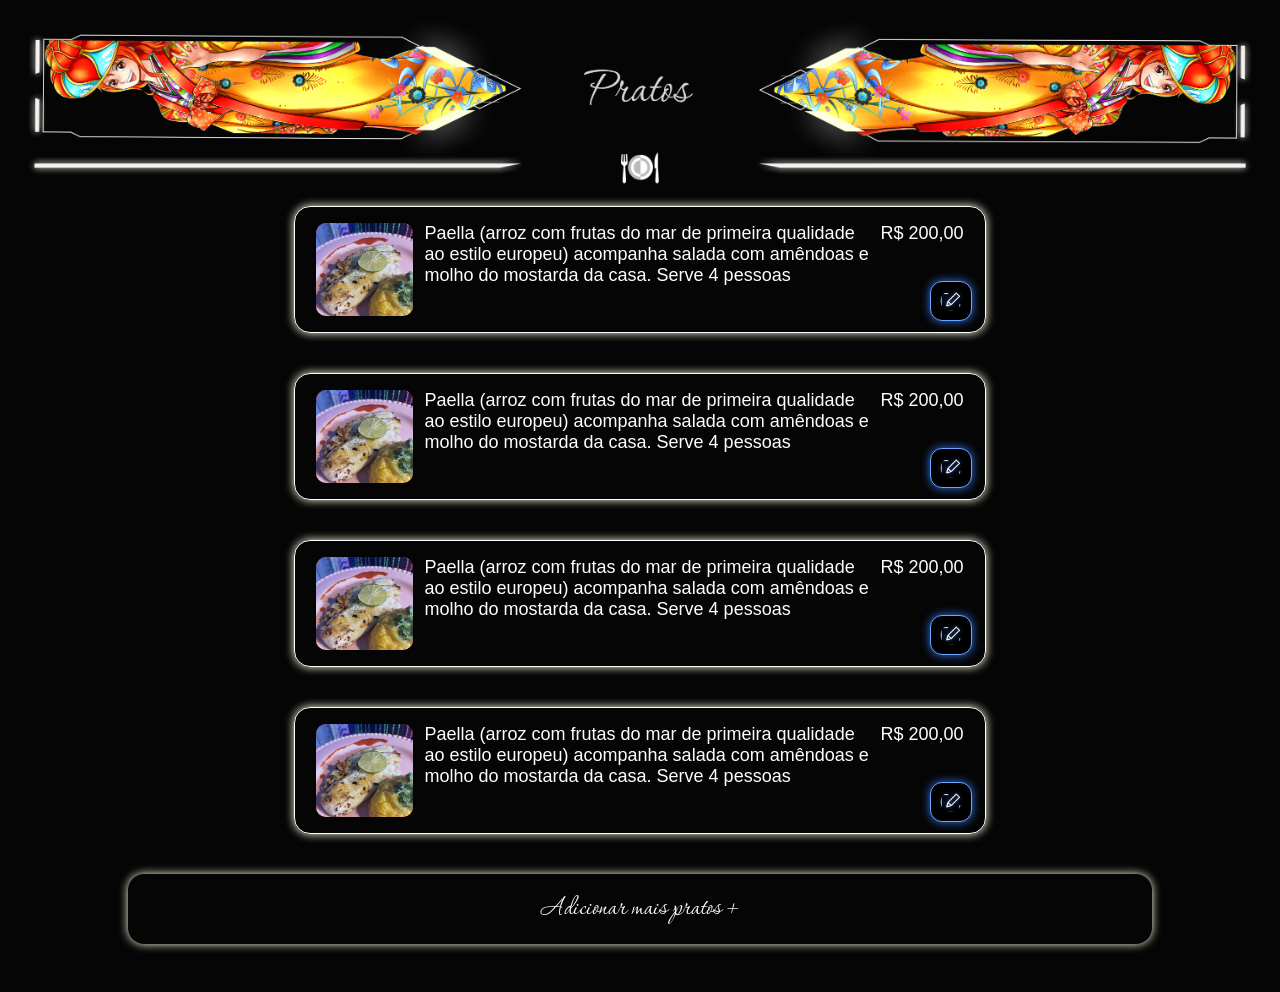
<file: pratos.html>
<!DOCTYPE html>
<html lang="en">
<head>
    <meta charset="UTF-8">
    <meta name="viewport" content="width=device-width, initial-scale=1.0">
    <title>Pratos</title>
    <link rel="stylesheet" href="src/styles/reset.css">
    <link rel="stylesheet" href="src/styles/style.css">
    <link rel="stylesheet" href="src/styles/pratos.css">
</head>
<body>
    <div class="banner">
        <img src="src/img/BaratieImagens/PratosBanner.png" alt="MesasBanner">
    </div>
    <div class="container-pratos">
        <div class="prato">
            <div class="image-div">
                <img src="src/img/pratos/ImagemRealPrato.png" alt="">
            </div>
            <p class="descricao">Paella (arroz com frutas do mar de primeira qualidade ao estilo europeu) acompanha salada com amêndoas e molho do mostarda da casa. Serve 4 pessoas</p>
            <p>R$ 200,00</p>
            <div class="pencil-preview-prato">
                <a href="editPrato.html">
                    <img src="src/img/icons/lapis.png" alt="IconExcluirPreviewPrato">
                </a>
            </div>
        </div>
        <div class="prato">
            <div class="image-div">
                <img src="src/img/pratos/ImagemRealPrato.png" alt="">
            </div>
            <p class="descricao">Paella (arroz com frutas do mar de primeira qualidade ao estilo europeu) acompanha salada com amêndoas e molho do mostarda da casa. Serve 4 pessoas</p>
            <p>R$ 200,00</p>
            <div class="pencil-preview-prato">
                <a href="editPrato.html">
                    <img src="src/img/icons/lapis.png" alt="IconExcluirPreviewPrato">
                </a>
            </div>
        </div>

        <div class="prato">
            <div class="image-div">
                <img src="src/img/pratos/ImagemRealPrato.png" alt="">
            </div>
            <p class="descricao">Paella (arroz com frutas do mar de primeira qualidade ao estilo europeu) acompanha salada com amêndoas e molho do mostarda da casa. Serve 4 pessoas</p>
            <p>R$ 200,00</p>
            <div class="pencil-preview-prato">
                <a href="editPrato.html">
                    <img src="src/img/icons/lapis.png" alt="IconExcluirPreviewPrato">
                </a>
            </div>
        </div>
        <div class="prato">
            <div class="image-div">
                <img src="src/img/pratos/ImagemRealPrato.png" alt="">
            </div>
            <p class="descricao">Paella (arroz com frutas do mar de primeira qualidade ao estilo europeu) acompanha salada com amêndoas e molho do mostarda da casa. Serve 4 pessoas</p>
            <p>R$ 200,00</p>
            <div class="pencil-preview-prato">
                <a href="editPrato.html">
                    <img src="src/img/icons/lapis.png" alt="IconExcluirPreviewPrato">
                </a>
            </div>
        </div>
        
        <!-- <div class="add_prato">
            <p>+</p>
        </div> -->
        <a href="addPratos.html" class="add_prato">
            <p style="color: white;">Adicionar mais pratos +</p>
        </a>

        
    </div>
</body>
</html>
</file>
<file: src/styles/style.css>
@font-face {
  font-family: 'Corinthia';
  src: url('../fonts/Corinthia-Regular.ttf') format('truetype');
  font-weight: normal;
  font-style: normal;
}

@font-face {
  font-family: 'Corinthia';
  src: url('../fonts/Corinthia-Bold.ttf') format('truetype');
  font-weight: bold;
  font-style: normal;
}

body{
    background-color: #050505;
    /* color: #D9D9D9; */
    color: #ffff;
    font-family: 'Corinthia', sans-serif;
}

.banner{
  width: 96%;
  margin: 1% 2%;

}
.banner img{
  width: 100%;
}
</file>
<file: src/styles/styleNav.css>
main{
  margin-top: 100px;
  /* background-color: #1427ff; */
 
}
.navbar {
  --bs-navbar-padding-x: 0;
  --bs-navbar-padding-y: 0;
  /* font-family: 'Corinthia', sans-serif; */
  font-size: 170px;
}

#barra-de-pesquisa{
  width: 40%;
}
.nav-item{
  font-size: 45px;
}
#color-picker{
  color: white;
}
nav{
  /* background-image: linear-gradient(270deg, #b9ebd7, #14baff 45%, #02a394); */
  /* background-image: linear-gradient(80deg, #000000, #02a394 45%, #02a394 1%); */
  color: #ffffff;
  backdrop-filter: blur(100px);
  display: flex;
  justify-content: space-evenly; /* Garante que os componentes sejam distribuídos com espaçamento */
  align-items: center; /* Alinha os itens no centro verticalmente */
  /* padding: 10px 20px; */
  border-bottom: 2px solid white;
}
.container-fluid {
  display: flex;
  justify-content: space-between; /* Espaça os itens dentro do container */
  width: 100%;
}
.navbar-nav {
  display: flex;
  gap: 27%; /* Adiciona espaçamento entre os itens da navbar */  
}

.nav-item {
  font-size: 38px;
}


.navbar-collapse {
  display: flex;
  justify-content: center; /* Alinha os itens à direita dentro da barra */
  gap: 10%; /* Espaçamento entre os itens da navbar */
  margin-right: 40%;
}

.navbar-brand {
  display: flex;
  justify-content: center;
  width: 10%;
  margin: 0;
  padding: 0;
  /* background-color: red; */
  /* margin-right: 10px; */
}


.nav-link.dropdown-toggle {
  color: #ffffff; /* Altere para a cor que desejar */
}

.nav-link.dropdown-toggle svg {
  fill: #ffffff; /* Altere para a cor que desejar */
}

/* -------------------------------------------------------------------------------------------- */
/* Linha branca abaixo de cada item da navba */
/* -------------------------------------------------------------------------------------------- */

.nav-item a {
  position: relative; /* Necessário para adicionar a linha abaixo */
  text-decoration: none; /* Remove sublinhado padrão */
}

.nav-item a::after {
  content: ""; /* Linha visível */
  position: absolute;
  left: 0;
  right: 0;
  bottom: 10px; /* Ajusta a posição da linha */
  height: 3px; /* Espessura da linha */
  background-color: #FDFFE1; /* Cor da linha */
  opacity: 0; /* Esconde a linha por padrão */
  transition: opacity 0.4s ease; /* Suaviza a aparição da linha */
  border-radius: 1px;
  box-shadow: 0px -3px 25.8px 1.5px #FDFFE1;
}

.nav-item a:hover::after, .nav-item a.active::after {
  opacity: 1; /* Mostra a linha ao passar o mouse ou na página ativa */
}

/* -------------------------------------------------------------------------------------------- */
#color-button-picker{
  /* color: rgb(240, 248, 255); */
  color: rgb(255, 255, 255);
  background-color: rgba(255, 255, 255, 0.121);
  border-color: #1d1e1ee1;
  
}
#color-button-picker:hover{
  color: rgba(0, 0, 0, 0.899);
  background-color: #ffffff;
}
#color-input-picker{
  backdrop-filter: blur(10px);
  background-color: rgba(255, 255, 255, 0.121);
  border-color: #1d1e1ee1;
}
#color-input-picker:focus{
  backdrop-filter: blur(10px);
  background-color: #ffffff;
}
li .active{
  /* background-color: #000000; */
  /* border-radius: 20% 4% 20% 4%; */
  /* border: 1px solid #04c7e9; */
  
}
.active svg{
  color: #f5f5f7;
  
}
@media (max-width: 415px) {
  .navbar-toggler-custom .navbar-toggler-icon {
    font-size: 0.6rem;
  }
  .logo{
    width: 160px;
    height: 27.745px;
  }
  .icon_menu-cart{
    width: 16px;
    height: 16px;
  }
  .icon_menu-person{
    width: 19px;
    height: 19px;
  }
  li .active{
    background-color: #f5f5f7;
    border-radius: 0%;
  }
}
@media (min-width: 416px) and (max-width: 575px) {
  .navbar-toggler-custom .navbar-toggler-icon {
    font-size: 1rem;
  }
  .icon_menu-cart{
    width: 16px;
    height: 16px;
  }
  .icon_menu-person{
    width: 19px;
    height: 19px;
  }
  li .active{
    background-color: #f5f5f7;
    border-radius: 0%;
  }
}
@media (min-width: 576px) and (max-width: 1000px) {
  .navbar-toggler-custom .navbar-toggler-icon {
    font-size: 1.5rem;
  }
  .icon_menu-cart{
    width: 18px;
    height: 18px;
  }
  .icon_menu-person{
    width: 21px;
    height: 21px;
  }
  li .active{
    background-color: #f5f5f7;
    border-radius: 0%;
  }
}
@media (min-width: 992px) {
  .navbar-toggler-custom .navbar-toggler-icon {
    font-size: 2rem;
  }
}
</file>
<file: src/styles/styleDashboard.css>
body {
    color: #ffffff;
    margin: 0;
    padding: 0;
  }
  #menu-cards{
    margin-top: 2em;
    display: flex;
    justify-content: space-evenly;
    align-items: center;
    flex-direction: row;
    flex-wrap: wrap; 
  }
  nav{
    margin: 0;
    padding: 0;
  }
  .menu-card{
    align-items: center;   
  }
  .menu-card a img{
    width: 100%;
    
  }
  #menu-card1{
    width: 16.5%;
  }
  #menu-card2{
    width: 17.5%;
  }
  #menu-card3{
    width: 18%;
  }
  #menu-card4{
    width: 17.5%;
  }
  #menu-card5{
    width: 16.5%;
  }
</file>
<file: src/styles/addPratos.css>
.container-add-pratos{
    display: flex;
    justify-content: space-around;
    flex-wrap: wrap;
    width: 100%;
    align-items: flex-start;

    gap: 1em;
}
.first-column-add-pratos{
    display: flex;
    flex-direction: column;
    justify-content: space-evenly;
    align-items: center;
    margin-top: 2em;

    width: 48%;
}
.second-column-add-pratos{
    display: flex;
    flex-direction: column;
    justify-content: space-evenly;
    align-items: center;

    width: 48%;
}
.title-second-column{
    font-size: 54px;
}

.prato{
    display: flex;
    flex-direction: row;
    justify-content: space-around;
    box-shadow: #FDFFE1 0px 0px 10px 0px;
    border-radius: 16px;
    
    padding: 1em;
    width: 692px;
    margin-bottom: 2.5em;
    
    position: relative;
    border: 1px solid #ffffff;
}
.prato:hover {
    border-color: #fff;
    box-shadow: #ffffff 0px 0px 15px 4px;
    border: 1px solid #ffffff;
    transition: 0.3s;
}


.prato .image-div{
    border-radius: 10px;

    width: 97px;
    height: 93px;
    background-color: red;
    
}

.prato img{
    border-radius: 10px;

    width: 97px;
    height: 93px;
    object-fit: cover;
}

.prato .descricao{
    width: 445px;
}

.prato p{
    font-size: 18px;
    font-family: Arial, Helvetica, sans-serif;
}

.add_prato{
    text-align: center;
    box-shadow: #FDFFE1 0px 0px 10px 0px;
    border-radius: 16px;
    font-size: 32px;
    
    padding: 0.5em;
    width: 80%;
    margin-bottom: 1.5em;
}
.add_prato:hover {
    box-shadow: #00FF00 0px 0px 15px 4px;
    border: 1px solid #ffffff;
    transition: 0.3s;
}


/* --- Inputs e Upload --- */
#form-add-prato div{
    margin-bottom: 2em;

}
.div-inputs {
    display: flex;
    justify-content: space-around;
    box-shadow: #FDFFE1 0px 0px 10px 0px;
    border-radius: 16px;
    
    width: 692px;
    padding: 1em;
    gap: 1em;

}
.upload-box{
    border-radius: 10px;
    background: linear-gradient(225deg, rgba(255, 255, 255, 1) 0%, rgba(255, 255, 255, 0) 100%);
    cursor: pointer; 
    backdrop-filter: blur(1000px);
    /* Para funcionar no Safari */
    -webkit-backdrop-filter: blur(10px); 

    width: 97px;
    height: 93px;
}
.div-inputs:hover {
    border-color: #fff;
    box-shadow: #ffffff 0px 0px 10px 4px;
    /* border: 1px solid #ffffff; */
    transition: 0.3s;
}
.icon-upload {
    border-radius: 10px;

    width: 97px;
    height: 93px;
}
.div-nome-prato{
    width: 438px;
}
.div-nome-prato textarea{
    width: 100%;
    height: 100%;
    font-size: 14px;
    font-family: Arial, Helvetica, sans-serif;
}
.div-preco-prato{
    width: 87px;
    font-size: 18px;
    font-family: Arial, Helvetica, sans-serif;
}
.div-preco-prato input{
    width: 100%;
    font-size: 18px;
    font-family: Arial, Helvetica, sans-serif;
}
/* Remove as setinhas (spinners) no Chrome, Safari, Edge e Opera */
input[type=number]::-webkit-outer-spin-button,
input[type=number]::-webkit-inner-spin-button {
    -webkit-appearance: none;
    margin: 0;
}

/* Remove as setinhas no Firefox */
input[type=number] {
    -moz-appearance: textfield;
}



/* Ajuste específico para quando for Textarea */
.input-neon.text-area-custom {
    /* Impede o usuário de esticar a caixa e quebrar o layout */
    resize: none; 
    /* Espaçamento entre as linhas do texto */
    line-height: 1.4;
    
}

.div-categoria-prato input{
    padding: 1em;

}
.div-categoria-prato input:hover{
    border-color: #fff;
    box-shadow: #ffffff 0px 0px 10px 4px;
    /* border: 1px solid #ffffff; */
    transition: 0.3s;
    
}


/* Estilo Neon nos Inputs */
.input-neon {
    background: transparent;
    border-radius: 16px;
    padding: 0.5em;
    color: white;
    outline: none;
    transition: 0.4s;
}
.input-neon:focus {
    border-color: #fff;
    box-shadow: 0 0 8px rgba(255,255,255,0.5);
}
.input-neon.full-width {
    width: 100%;
    /* margin-bottom: 2rem; */
}
.input-neon.small {
    width: 100px;
}

/* Botões (Limpar e Adicionar) */
.action-buttons {
    display: flex;
    justify-content: space-between;
    gap: 1rem;
}

.btn-neon {
    background: transparent;
    padding: 1em;
    border-radius: 16px;
    cursor: pointer;
    font-family: Arial, sans-serif;
    color: white;
    transition: 0.3s;
    font-size: 16px;
    /* font-weight: bold; */
    /* text-transform: uppercase; */
}

.btn-neon.red {
    border: 1px solid #FF0000;
    box-shadow: 0 0 10px #FF0000;
}
.btn-neon.red:hover {
    box-shadow: 0 0 15px red;
    background-color: rgba(139, 0, 0, 0.2);
}

.btn-neon.green {
    border: 1px solid #00FF00;
    box-shadow: 0 0 10px #00FF00;
}
.btn-neon.green:hover {
    box-shadow: 0 0 15px #00FF00;
    background-color: rgba(0, 100, 0, 0.2);
}



/* Trash */
.trash-preview-prato{
    border: 1px solid #FF0000;
    box-shadow: 0 0 10px #FF0000;

    /* background: transparent; */
    background-color: black;
    padding: 1em;
    border-radius: 12px;
    cursor: pointer;
    font-family: Arial, sans-serif;
    color: white;
    transition: 0.3s;
    font-size: 16px;

    position: absolute;
    top: 100%;
    left: 100%;
    transform: translate(-50%, -50%);
    width: 42px;
    height: 40px;

}
.trash-preview-prato img{
    position: absolute;
    top: 50%;
    left: 50%;
    transform: translate(-50%, -50%);
    /* width: 18px; */
    height: auto;
    filter: drop-shadow(0 0 2px red);
    width: 21px;
    height: 20px;
    /* object-fit: cover; */
}


.categoria-preview-prato{
    border: 1px solid #ffffff;
    box-shadow: 0 0 10px #ffffff;
    
    background-color: black;
    padding: 0.5em;
    border-radius: 12px;
    font-family: Arial, sans-serif;
    color: white;
    transition: 0.3s;
    position: absolute;
    top: 100%;
    left: 50%;
    transform: translate(-50%, -50%);
    width: 444px;

    /* display: none; */
}
.categoria-preview-prato p{
    font-size: 15px;
}


@media (max-width: 415px) {

}
@media (min-width: 416px) and (max-width: 600px) {

}
@media (min-width: 601px) and (max-width: 1000px) {
    
}
@media (min-width: 1000px) and (max-width: 1150px) {

}
@media (min-width: 1151px) and (max-width: 1540px) {
    
}
@media (min-width: 1540px) {

}
</file>
<file: src/styles/mesa.css>
.container-pratos-pedido{
    display: flex;
    justify-content: space-around;
    flex-wrap: wrap;
    width: 100%;
    align-items: flex-start;
    /* margin-bottom: 8em; */

    gap: 1em;
}
.prato{
    display: flex;
    flex-direction: row;
    justify-content: space-around;
    box-shadow: #FDFFE1 0px 0px 10px 0px;
    border-radius: 16px;
    
    padding: 1em;
    width: 692px;
    margin-bottom: 7.5em;
    
    position: relative;
    border: 1px solid #ffffff;
}
.prato:hover {
    border-color: #fff;
    box-shadow: #ffffff 0px 0px 15px 4px;
    border: 1px solid #ffffff;
    transition: 0.3s;
}


.prato .image-div{
    border-radius: 10px;

    width: 97px;
    height: 93px;
    background-color: red;
    
}

.prato img{
    border-radius: 10px;

    width: 97px;
    height: 93px;
    object-fit: cover;
}

.prato .descricao{
    width: 445px;
}

.prato p{
    font-size: 18px;
    font-family: Arial, Helvetica, sans-serif;
}

.add_prato{
    text-align: center;
    box-shadow: #00FF00 0px 0px 10px 0px;
    border-radius: 16px;
    font-size: 32px;
    
    padding: 0.5em;
    width: 80%;
    margin-bottom: 1.5em;
}
.add_prato:hover {
    box-shadow: #00FF00 0px 0px 15px 4px;
    border: 1px solid #ffffff;
    transition: 0.3s;
}


/*========================Pedidos Prato-----------------------*/

.pedidos-pratos{
    display: flex;
    justify-content: space-around;
    flex-wrap: wrap;
    width: 100%;

    gap: 1em;
}

/* --- Inputs e Upload --- */
#form-add-prato div{
    margin-bottom: 2em;

}
.div-inputs {
    display: flex;
    justify-content: space-around;
    box-shadow: #FDFFE1 0px 0px 10px 0px;
    border-radius: 16px;
    
    width: 692px;
    padding: 1em;
    gap: 1em;

}
.upload-box{
    border-radius: 10px;
    background: linear-gradient(225deg, rgba(255, 255, 255, 1) 0%, rgba(255, 255, 255, 0) 100%);
    cursor: pointer; 
    backdrop-filter: blur(1000px);
    /* Para funcionar no Safari */
    -webkit-backdrop-filter: blur(10px); 

    width: 97px;
    height: 93px;
}
.div-inputs:hover {
    border-color: #fff;
    box-shadow: #ffffff 0px 0px 10px 4px;
    /* border: 1px solid #ffffff; */
    transition: 0.3s;
}
.icon-upload {
    border-radius: 10px;

    width: 97px;
    height: 93px;
}
.div-nome-prato{
    width: 438px;
}
.div-nome-prato textarea{
    width: 100%;
    height: 100%;
    font-size: 14px;
    font-family: Arial, Helvetica, sans-serif;
}
.div-preco-prato{
    width: 87px;
    font-size: 18px;
    font-family: Arial, Helvetica, sans-serif;
}
.div-preco-prato input{
    width: 100%;
    font-size: 18px;
    font-family: Arial, Helvetica, sans-serif;
}
/* Remove as setinhas (spinners) no Chrome, Safari, Edge e Opera */
input[type=number]::-webkit-outer-spin-button,
input[type=number]::-webkit-inner-spin-button {
    -webkit-appearance: none;
    margin: 0;
}

/* Remove as setinhas no Firefox */
input[type=number] {
    -moz-appearance: textfield;
}



/* Ajuste específico para quando for Textarea */
.input-neon.text-area-custom {
    /* Impede o usuário de esticar a caixa e quebrar o layout */
    resize: none; 
    /* Espaçamento entre as linhas do texto */
    line-height: 1.4;
    
}

.div-info-mesa input{
    padding: 1em;

}
.div-info-mesa label{
    font-size: 32px;

}
.div-info-mesa input:hover{
    border-color: #fff;
    box-shadow: #ffffff 0px 0px 10px 4px;
    /* border: 1px solid #ffffff; */
    transition: 0.3s;
}

.div-info-mesa p{
    /* width: 445px; */
    font-size: 24px;

    border-color: #fff;
    /* box-shadow: #ffffff 0px 0px 10px 1px; */
    box-shadow: 0 0 8px rgba(255, 255, 255, 0.5);
    border: 1px solid rgba(255, 255, 255, 0.5);;
    transition: 0.3s;

    background: transparent;
    border-radius: 16px;
    padding: 0.5em;
    color: white;
    outline: none;

}

.div-info-mesa p:hover{

    border-color: #fff;
    /* box-shadow: 0 0 8px rgba(255,255,255,0.5); */
}




/* Estilo Neon nos Inputs */
.div-info-mesa p {
    
}
.div-info-mesa p:focus {
    
}


/* Estilo Neon nos Inputs */
.input-neon {
    background: transparent;
    border-radius: 16px;
    padding: 0.5em;
    color: white;
    outline: none;
    transition: 0.4s;
}
.input-neon:focus {
    border-color: #fff;
    box-shadow: 0 0 8px rgba(255,255,255,0.5);
}
.input-neon.full-width {
    width: 100%;
    /* margin-bottom: 2rem; */
}
.input-neon.small {
    width: 100px;
}

/* Botões (Limpar e Adicionar) */
.action-buttons {
    display: flex;
    justify-content: space-between;
    gap: 1rem;
}

.btn-neon {
    background: transparent;
    padding: 1em;
    border-radius: 16px;
    cursor: pointer;
    font-family: Arial, sans-serif;
    color: white;
    transition: 0.3s;
    font-size: 16px;
    /* font-weight: bold; */
    /* text-transform: uppercase; */
}

.btn-neon.red {
    border: 1px solid #FF0000;
    box-shadow: 0 0 10px #FF0000;
}
.btn-neon.red:hover {
    box-shadow: 0 0 15px red;
    background-color: rgba(139, 0, 0, 0.2);
}

.btn-neon.green {
    border: 1px solid #00FF00;
    box-shadow: 0 0 10px #00FF00;
}
.btn-neon.green:hover {
    box-shadow: 0 0 15px #00FF00;
    background-color: rgba(0, 100, 0, 0.2);
}



/* Trash */
.trash-preview-prato{
    /* border: 1px solid #FF0000; */
    box-shadow: 0 0 2px #ffffff;

    /* background: transparent; */
    background-color: black;
    padding: 1em;
    border-radius: 12px;
    cursor: pointer;
    font-family: Arial, sans-serif;
    color: white;
    transition: 0.3s;
    font-size: 16px;

    position: absolute;
    top: 100%;
    left: 100%;
    transform: translate(-50%, -50%);
    width: 42px;
    height: 40px;

}
.trash-preview-prato:hover{
    border: 1px solid #FF0000;
    box-shadow: 0 0 10px #FF0000;

   

}
.trash-preview-prato img{
    position: absolute;
    top: 50%;
    left: 50%;
    transform: translate(-50%, -50%);
    /* width: 18px; */
    height: auto;
    filter: drop-shadow(0 0 2px red);
    width: 21px;
    height: 20px;
    /* object-fit: cover; */
}


.categoria-preview-prato{
    /* border: 1px solid #ffffff; */
    box-shadow: 0 0 5px #ffffff;
    
    background-color: black;
    padding: 0.5em;
    border-radius: 12px;
    font-family: Arial, sans-serif;
    color: white;
    transition: 0.3s;
    position: absolute;
    top: 100%;
    left: 80%;
    transform: translate(-50%, -50%);
    width: 200px;
    text-align: center;

    /* display: none; */
}
.categoria-preview-prato p{
    font-size: 15px;
}


.id_prato-preview-prato{
    /* border: 1px solid #ffffff; */
    box-shadow: 0 0 2px #ffffff;
    
    background-color: black;
    padding: 0.5em;
    border-radius: 12px;
    font-family: Arial, sans-serif;
    color: white;
    transition: 0.3s;
    position: absolute;
    top: 107%;
    left: 9%;
    transform: translate(-50%, -50%);
    width: 120px;
    text-align: left;

    /* display: none; */
}
.id_prato-preview-prato p{
    font-size: 15px;
}

.quantidade-preview-prato{
    border: 1px solid #ffffff;
    box-shadow: 0 0 10px #ffffff;
    /* box-shadow: 0 0 8px rgba(255,255,255,0.5); */
    
    background-color: black;
    padding: 0.5em;
    border-radius: 12px;
    font-family: Arial, sans-serif;
    color: white;
    transition: 0.3s;
    position: absolute;
    top: 107%;
    left: 40%;
    transform: translate(-50%, -50%);
    width: 170px;
    text-align: left;

    display: flex;
    flex-direction: row;
    justify-content: space-evenly;
    align-items: center;
    flex-wrap: wrap;

    /* display: none; */
}
.quantidade-preview-prato p{
    font-size: 15px;
}

.input-neon-pedidos-prato {
    background: transparent;
    border-radius: 16px;
    /* padding: 0.5em; */
    color: white;
    outline: none;
    transition: 0.4s;
    text-align: center;
}
.input-neon-pedidos-prato:focus {
    border-color: #fff;
    /* box-shadow: 0 0 8px rgba(255,255,255,0.5); */
    box-shadow: 0 0 10px #ffffff;
    
}
.input-neon-pedidos-prato.full-width {
    width: 100%;
    /* margin-bottom: 2rem; */
}
.input-neon-pedidos-prato.small {
    width: 40px;
}


.data-pedido-preview-prato{
    /* border: 1px solid #ffffff; */
    box-shadow: 0 0 2px #ffffff;
    
    background-color: black;
    padding: 0.5em;
    border-radius: 12px;
    font-family: Arial, sans-serif;
    color: white;
    transition: 0.3s;
    position: absolute;
    top: 150%;
    left: 23%;
    transform: translate(-50%, -50%);
    width: 310px;
    text-align: center;

    /* display: none; */
}
.data-pedido-preview-prato p{
    font-size: 15px;
}


.obs-preview-prato{
    border: 1px solid #ffffff;
    box-shadow: 0 0 10px #ffffff;
    /* box-shadow: 0 0 8px rgba(255,255,255,0.5); */
    
    background-color: black;
    padding: 0.5em;
    border-radius: 12px;
    font-family: Arial, sans-serif;
    color: white;
    transition: 0.3s;
    position: absolute;
    top: 150%;
    left: 73%;
    transform: translate(-50%, -50%);
    width: 300px;
    text-align: left;

    display: flex;
    flex-direction: row;
    justify-content: space-evenly;
    align-items: center;
    flex-wrap: wrap;

    /* display: none; */
}
.obs-preview-prato p{
    font-size: 15px;
}

.input-neon-obs-pedidos-prato {
    background: transparent;
    border-radius: 16px;
    /* padding: 0.5em; */
    color: white;
    outline: none;
    transition: 0.4s;
    text-align: center;
}
.input-neon-obs-pedidos-prato:focus {
    border-color: #fff;
    /* box-shadow: 0 0 8px rgba(255,255,255,0.5); */
    box-shadow: 0 0 10px #ffffff;
    
}
.input-neon-obs-pedidos-prato.full-width {
    width: 100%;
    /* margin-bottom: 2rem; */
}
.input-neon-obs-pedidos-prato.small {
    width: 200px;
}







/*----------------------------Container add pratos-----------------------------*/

.title-center{
    text-align: center;

    font-size: 52px;
    
    padding: 0.5em;
    width: 80%;

}




@media (max-width: 415px) {

}
@media (min-width: 416px) and (max-width: 600px) {

}
@media (min-width: 601px) and (max-width: 1000px) {
    
}
@media (min-width: 1000px) and (max-width: 1150px) {

}
@media (min-width: 1151px) and (max-width: 1540px) {
    
}
@media (min-width: 1540px) {

}


/*--------------------------- Others Mesa Style ----------------------------------*/

.container-info-mesa{
    display: flex;
    justify-content: space-evenly;
    flex-wrap: wrap;
    width: 100%;

    gap: 1em;
}

.container-mesa{
    display: flex;
    justify-content: space-around;
    flex-wrap: wrap;
    align-items: center;
    width: 750px;
}
.mesa{
    width: 260px;
    display: flex;
    flex-direction: column;
    align-items: center;
    margin-bottom: 1%;
    position: relative;
}
.mesa img{
    width: 100%;
    /* background-color: blue; */
}
.mesa p{
    font-size: 300%;
    /* background-color: aqua; */
    position: absolute;
    top: 5%;
    left: 50%;
    transform: translate(-50%, -50%);
    width: 70%;
    text-align: center;
}


.container-mesa-direito{
    display: flex;
    flex-direction: column;
    justify-content: space-around;
    align-items: center;
    flex-wrap: wrap;
    width: 750px;
}
.container-mesa-direito img{
    width: 70%;
    margin-bottom: 2em;
    cursor: pointer;
}

/* Botões (Que serão utilizados para substituir as imagens posteriormente) */
/* .action-buttons {
    display: flex;
    justify-content: space-between;
    align-items: center;
    gap: 1rem;
}

.btn-neon-pagination {
    background: transparent;
    padding: 1.5em;
    border-radius: 16px;
    cursor: pointer;
    font-family: Arial, sans-serif;
    color: white;
    transition: 0.3s;
    font-size: 16px;
}

.btn-neon-pagination.green1 {
    border: 1px solid #00FF00;
    box-shadow: 0 0 10px #00FF00;
    text-align: left;
    width: 350px;
    position: relative;
}
.btn-neon-pagination.green1:hover {
    box-shadow: 0 0 15px #00FF00;
    background-color: rgba(0, 100, 0, 0.2);
}

.btn-neon-pagination.green2 {
    border: 1px solid #00FF00;
    box-shadow: 0 0 10px #00FF00;
    text-align: right;
    width: 350px;
    position: relative;
}
.btn-neon-pagination.green2:hover {
    box-shadow: 0 0 15px #00FF00;
    background-color: rgba(0, 100, 0, 0.2);
} */





@media (max-width: 415px) {
  .mesa{
    width: 150px;
  }
  .mesa p{
    font-size: 28px;
  }
}
@media (min-width: 416px) and (max-width: 600px) {
  .mesa{
    width: 200px;
  }
  .mesa p{
    font-size: 250%;
  }
}
@media (min-width: 601px) and (max-width: 1000px) {
  .mesa{
    width: 200px;
  }
  .mesa p{
    font-size: 200%;
  }

}
@media (min-width: 1000px) and (max-width: 1150px) {
  .mesa{
    width: 250px;
  }
  .mesa p{
    font-size: 250%;
  }
}
@media (min-width: 1151px) and (max-width: 1540px) {
  .mesa{
    width: 40%;
  }   
}
@media (min-width: 1540px) {
  .mesa{
    width: 350px;
  }   
}
</file>
<file: src/styles/pratos.css>
.container-pratos{
    display: flex;
    justify-content: space-around;
    flex-wrap: wrap;
    width: 100%;

    gap: 1em;
}

.prato{
    display: flex;
    flex-direction: row;
    justify-content: space-around;
    box-shadow: #FDFFE1 0px 0px 10px 0px;
    border-radius: 16px;
    
    padding: 1em;
    width: 692px;
    margin-bottom: 1.5em;

    position: relative;
    border: 1px solid #ffffff;
}


.prato:hover {
    border-color: #fff;
    box-shadow: #ffffff 0px 0px 10px 4px;
    /* border: 1px solid #ffffff; */
    transition: 0.3s;
}

.prato .image-div{
    border-radius: 10px;

    width: 97px;
    height: 93px;
    background-color: red;
    
}

.prato img{
    border-radius: 10px;

    width: 97px;
    height: 93px;
    object-fit: cover;
}

.prato .descricao{
    width: 445px;
}

.prato p{
    font-size: 18px;
    font-family: Arial, Helvetica, sans-serif;
}

.add_prato{
    text-align: center;
    box-shadow: #FDFFE1 0px 0px 10px 0px;
    border-radius: 16px;
    /* font-family: Arial, Helvetica, sans-serif; */
    font-size: 32px;
    
    padding: 0.5em;
    width: 80%;
    margin-bottom: 1.5em;
    text-decoration: none;
}

.add_prato_mesa{
    text-align: center;
    box-shadow: #00FF00 0px 0px 10px 0px;
    border-radius: 16px;
    font-size: 32px;
    
    padding: 0.5em;
    width: 80%;
    margin-bottom: 1.5em;
    text-decoration: none;
}

.add_prato_mesa:hover {
    box-shadow: #00FF00 0px 0px 15px 4px;
    border: 1px solid #ffffff;
    transition: 0.3s;
}



/* Pencil Prato Editar */
.pencil-preview-prato{
    border: 1px solid #68a7fd;
    box-shadow: 0 0 10px #3074e9;

    /* background: transparent; */
    background-color: black;
    padding: 1em;
    border-radius: 12px;
    cursor: pointer;
    font-family: Arial, sans-serif;
    color: white;
    transition: 0.3s;
    font-size: 16px;

    position: absolute;
    top: 75%;
    left: 95%;
    transform: translate(-50%, -50%);
    width: 42px;
    height: 40px;

}
.pencil-preview-prato img{
    position: absolute;
    top: 50%;
    left: 50%;
    transform: translate(-50%, -50%);
    /* width: 18px; */
    height: auto;
    filter: drop-shadow(0 0 2px #3074e9);
    width: 21px;
    height: 20px;
    /* object-fit: contain ; */
}


/*============================FROM mesaAddPrato==================================*/

/* Remove as setinhas (spinners) no Chrome, Safari, Edge e Opera */
input[type=number]::-webkit-outer-spin-button,
input[type=number]::-webkit-inner-spin-button {
    -webkit-appearance: none;
    margin: 0;
}

/* Remove as setinhas no Firefox */
input[type=number] {
    -moz-appearance: textfield;
}



/* Ajuste específico para quando for Textarea */
.input-neon.text-area-custom {
    /* Impede o usuário de esticar a caixa e quebrar o layout */
    resize: none; 
    /* Espaçamento entre as linhas do texto */
    line-height: 1.4;
    
}

.quantidade-preview-prato{
    border: 1px solid #ffffff;
    box-shadow: 0 0 10px #ffffff;
    /* box-shadow: 0 0 8px rgba(255,255,255,0.5); */
    
    background-color: black;
    padding: 0.5em;
    border-radius: 12px;
    font-family: Arial, sans-serif;
    color: white;
    transition: 0.3s;
    position: absolute;
    top: 100%;
    left: 77%;
    transform: translate(-50%, -50%);
    width: 170px;
    text-align: left;

    display: flex;
    flex-direction: row;
    justify-content: space-evenly;
    align-items: center;
    flex-wrap: wrap;

    /* display: none; */
}
.quantidade-preview-prato p{
    font-size: 15px;
}

.input-neon-pedidos-prato {
    background: transparent;
    border-radius: 16px;
    /* padding: 0.5em; */
    color: white;
    outline: none;
    transition: 0.4s;
    text-align: center;
}
.input-neon-pedidos-prato:focus {
    border-color: #fff;
    /* box-shadow: 0 0 8px rgba(255,255,255,0.5); */
    box-shadow: 0 0 10px #ffffff;
    
}
.input-neon-pedidos-prato.full-width {
    width: 100%;
    /* margin-bottom: 2rem; */
}
.input-neon-pedidos-prato.small {
    width: 40px;
}



@media (max-width: 415px) {

}
@media (min-width: 416px) and (max-width: 600px) {

}
@media (min-width: 601px) and (max-width: 1000px) {
    
}
@media (min-width: 1000px) and (max-width: 1150px) {

}
@media (min-width: 1151px) and (max-width: 1540px) {
    
}
@media (min-width: 1540px) {

}
</file>
<file: src/styles/mesas.css>
.container-mesas{
    display: flex;
    justify-content: space-around;
    flex-wrap: wrap;
    width: 100%;
}
.mesa{
    width: 260px;
    display: flex;
    flex-direction: column;
    align-items: center;
    margin-bottom: 1%;
    position: relative;
    cursor: pointer;
}
.mesa img{
    width: 100%;
    /* background-color: blue; */
}
.mesa p{
    font-size: 300%;
    /* background-color: aqua; */
    position: absolute;
    top: 5%;
    left: 50%;
    transform: translate(-50%, -50%);
    width: 70%;
    text-align: center;
}



@media (max-width: 415px) {
  .mesa{
    width: 150px;
  }
  .mesa p{
    font-size: 28px;
  }
}
@media (min-width: 416px) and (max-width: 600px) {
  .mesa{
    width: 200px;
  }
  .mesa p{
    font-size: 250%;
  }
}
@media (min-width: 601px) and (max-width: 1000px) {
  .mesa{
    width: 200px;
  }
  .mesa p{
    font-size: 200%;
  }

}
@media (min-width: 1000px) and (max-width: 1150px) {
  .mesa{
    width: 250px;
  }
  .mesa p{
    font-size: 250%;
  }
}
@media (min-width: 1151px) and (max-width: 1540px) {
  .mesa{
    width: 20%;
  }   
}
@media (min-width: 1540px) {
  .mesa{
    width: 350px;
  }   
}
</file>
<file: src/styles/pedidos.css>
.abrir-prato-div{
    text-align: center;
    box-shadow: #ffffff 0px 0px 10px 0px;
    border-radius: 16px;
    font-size: 32px;
    
    padding: 0.5em;
    width: 80%;
    margin-bottom: 1.5em;
    cursor: pointer;
}
.abrir-prato-div:hover {
    box-shadow: #8635dd 0px 0px 15px 4px;
    border: 1px solid #ffffff;
    transition: 0.3s;
}
</file>
